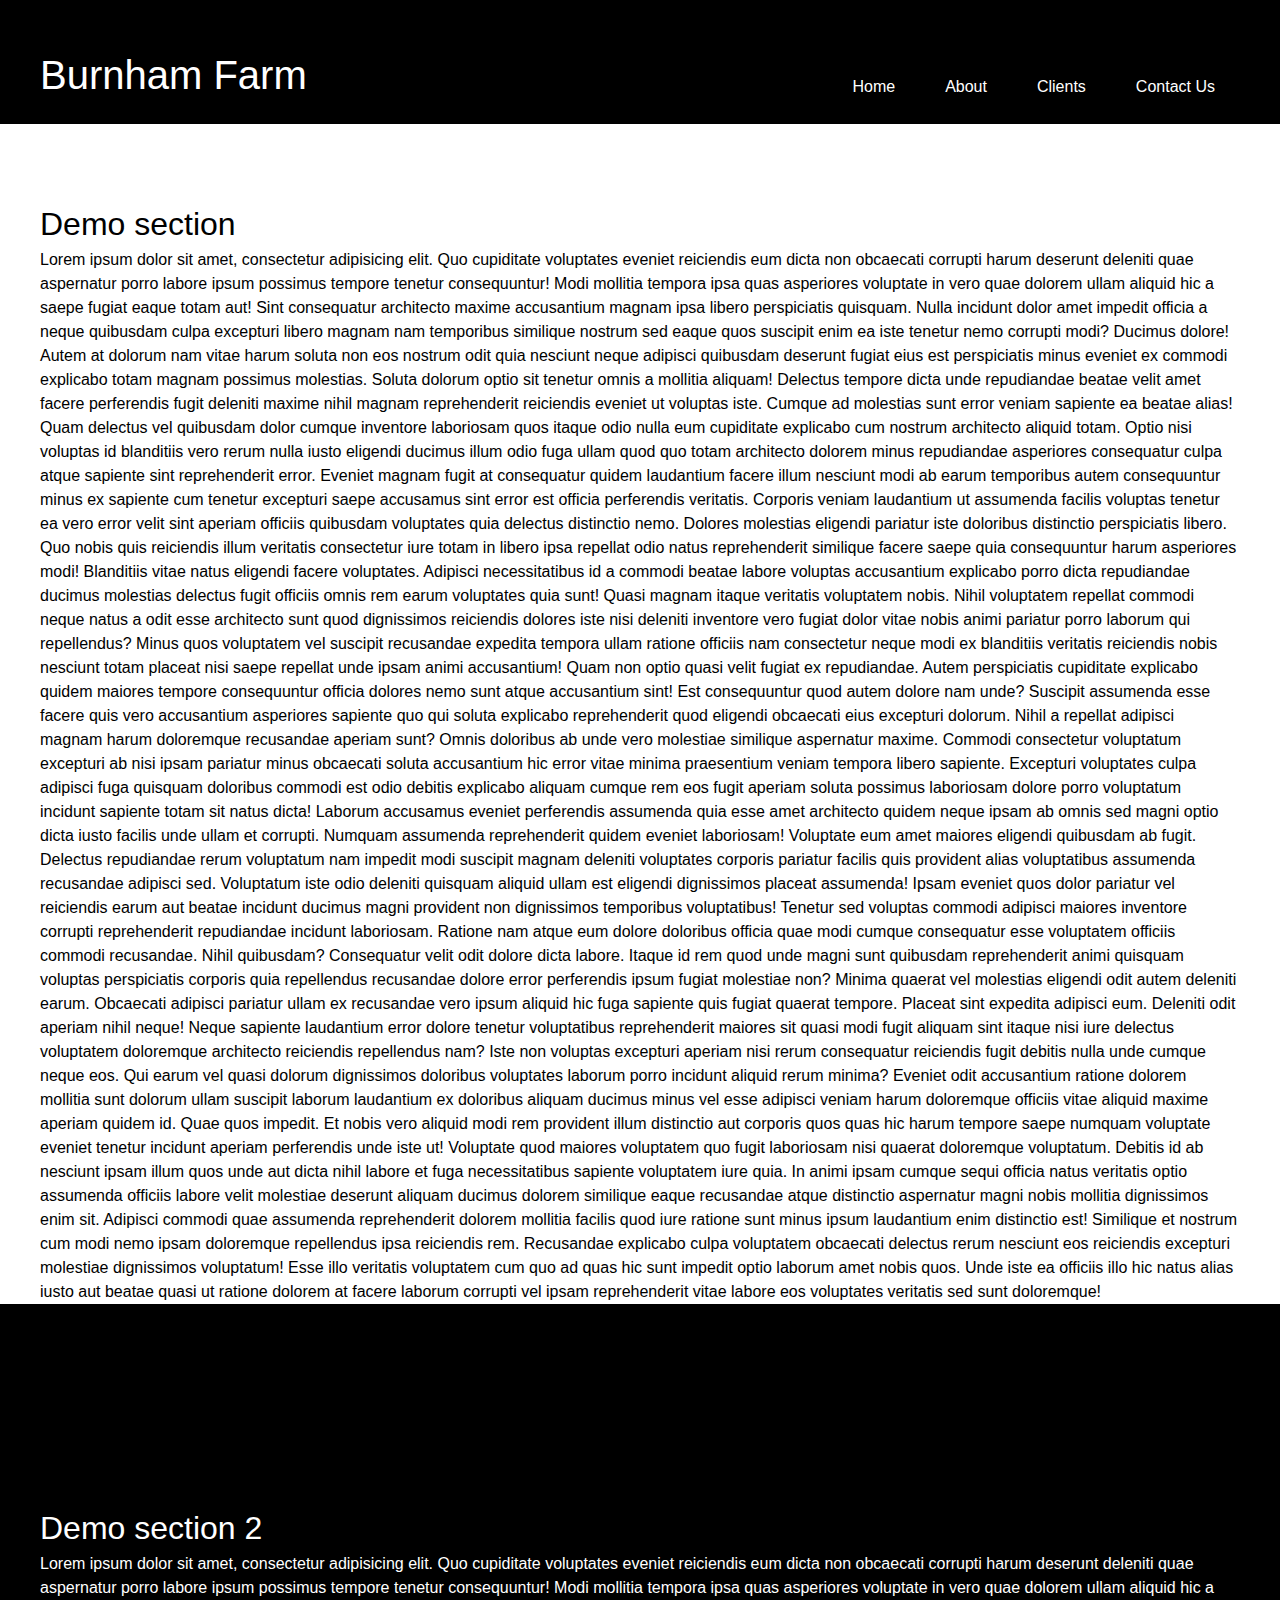
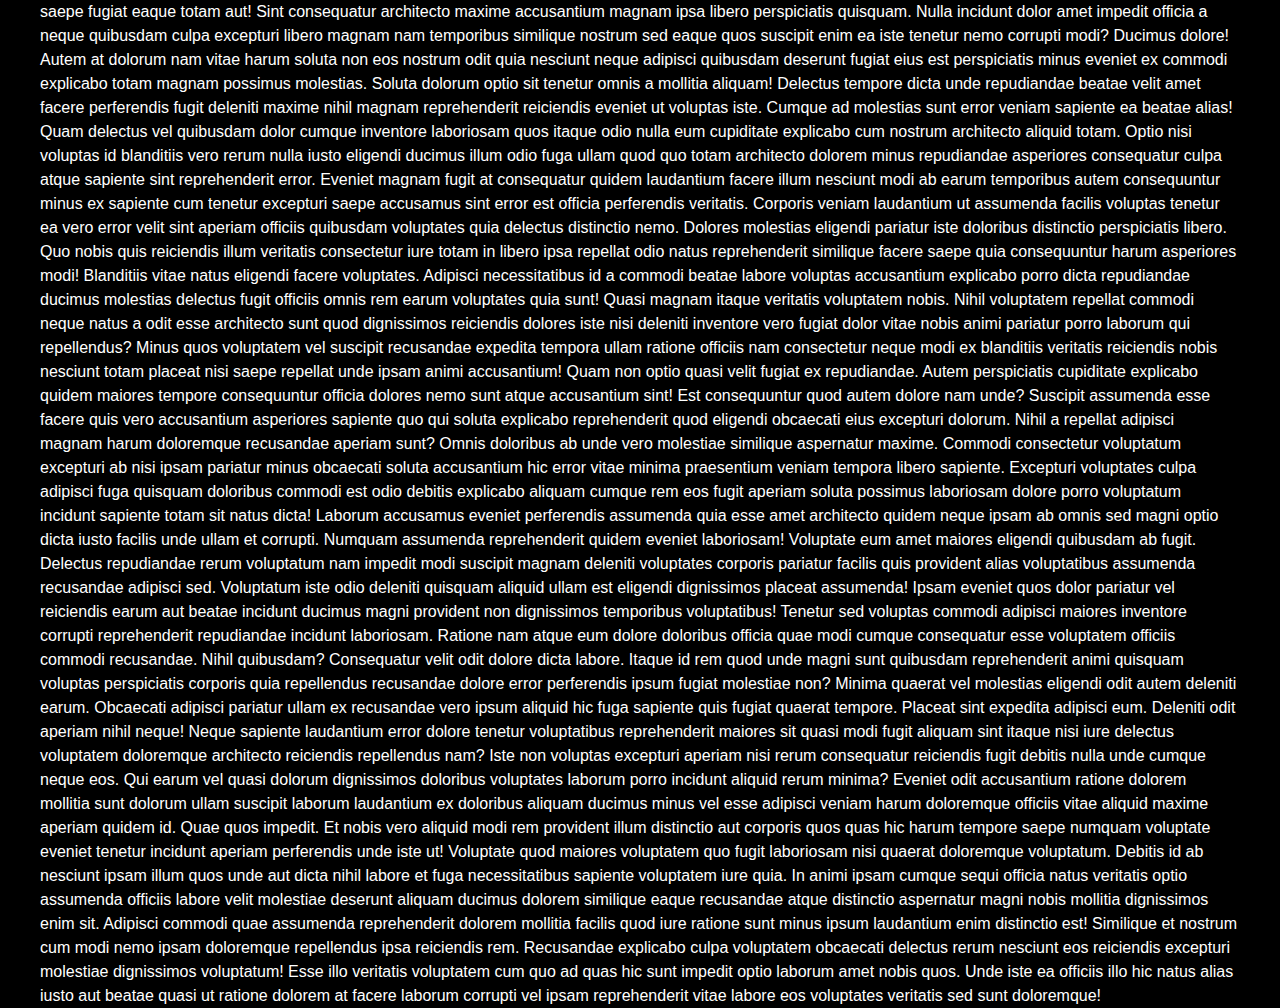
<file: index.html>
<!DOCTYPE html> 
<html> 

<head> 
	<title>Burnham Farm and Gardens</title> 

	<meta name="viewport" content="width=device-width, initial-scale=1"> 

	<!-- Google fonts -->
	<link href="https://fonts.googleapis.com/css?family=Special+Elite&display=swap" rel="stylesheet"> 
	<link rel="stylesheet" href="style.css">
  <script src="https://ajax.googleapis.com/ajax/libs/jquery/3.7.1/jquery.min.js"></script>
	<script>
		$(document).ready(function(){
      $(window).scroll(function(){
        var scrollTop = $(window).scrollTop();
        if (scrollTop > 49) {
            $('body').addClass('header-fixed');
        } else {
            $('body').removeClass('header-fixed');
        }
        // change the style of the navbar when the user scrolls into the next zone.
        // get the distance of the 2nd section from the top of the page - height of header.
        var topOffset = $('#demosection2').offset().top;
        var headerHeight = $('#topnav').height();
        var transitionPoint = topOffset - headerHeight;
        if (scrollTop > transitionPoint) {
            $('#topnav').addClass('alt-header');
        } else {
            $('#topnav').removeClass('alt-header');
        }
      });
});
	</script>
</head> 

<body> 
	

	<header id="topnav">
  <div class="inner">
    <div class="logo">Burnham Farm</div>
    <nav role='navigation'>
      <ul>
        <li><a href="index.html">Home</a></li>
        <li><a href="menu_four.html">About</a></li>
        <li><a href="clients.html">Clients</a></li>
        <li><a href="contact.html">Contact Us</a></li>
      </ul>
    </nav>  
  </div>
</header>
<section>
  <div class="inner">
    <h1>Demo section</h1>
    <p><span> Lorem ipsum dolor sit amet, consectetur adipisicing elit. Quo cupiditate voluptates eveniet reiciendis eum dicta non obcaecati corrupti harum deserunt deleniti quae aspernatur porro labore ipsum possimus tempore tenetur consequuntur!</span>
    <span>Modi mollitia tempora ipsa quas asperiores voluptate in vero quae dolorem ullam aliquid hic a saepe fugiat eaque totam aut! Sint consequatur architecto maxime accusantium magnam ipsa libero perspiciatis quisquam.</span>
    <span>Nulla incidunt dolor amet impedit officia a neque quibusdam culpa excepturi libero magnam nam temporibus similique nostrum sed eaque quos suscipit enim ea iste tenetur nemo corrupti modi? Ducimus dolore!</span>
    <span>Autem at dolorum nam vitae harum soluta non eos nostrum odit quia nesciunt neque adipisci quibusdam deserunt fugiat eius est perspiciatis minus eveniet ex commodi explicabo totam magnam possimus molestias.</span>
    <span>Soluta dolorum optio sit tenetur omnis a mollitia aliquam! Delectus tempore dicta unde repudiandae beatae velit amet facere perferendis fugit deleniti maxime nihil magnam reprehenderit reiciendis eveniet ut voluptas iste.</span>
    <span>Cumque ad molestias sunt error veniam sapiente ea beatae alias! Quam delectus vel quibusdam dolor cumque inventore laboriosam quos itaque odio nulla eum cupiditate explicabo cum nostrum architecto aliquid totam.</span>
    <span>Optio nisi voluptas id blanditiis vero rerum nulla iusto eligendi ducimus illum odio fuga ullam quod quo totam architecto dolorem minus repudiandae asperiores consequatur culpa atque sapiente sint reprehenderit error.</span>
    <span>Eveniet magnam fugit at consequatur quidem laudantium facere illum nesciunt modi ab earum temporibus autem consequuntur minus ex sapiente cum tenetur excepturi saepe accusamus sint error est officia perferendis veritatis.</span>
    <span>Corporis veniam laudantium ut assumenda facilis voluptas tenetur ea vero error velit sint aperiam officiis quibusdam voluptates quia delectus distinctio nemo. Dolores molestias eligendi pariatur iste doloribus distinctio perspiciatis libero.</span>
    <span>Quo nobis quis reiciendis illum veritatis consectetur iure totam in libero ipsa repellat odio natus reprehenderit similique facere saepe quia consequuntur harum asperiores modi! Blanditiis vitae natus eligendi facere voluptates.</span>
    <span>Adipisci necessitatibus id a commodi beatae labore voluptas accusantium explicabo porro dicta repudiandae ducimus molestias delectus fugit officiis omnis rem earum voluptates quia sunt! Quasi magnam itaque veritatis voluptatem nobis.</span>
    <span>Nihil voluptatem repellat commodi neque natus a odit esse architecto sunt quod dignissimos reiciendis dolores iste nisi deleniti inventore vero fugiat dolor vitae nobis animi pariatur porro laborum qui repellendus?</span>
    <span>Minus quos voluptatem vel suscipit recusandae expedita tempora ullam ratione officiis nam consectetur neque modi ex blanditiis veritatis reiciendis nobis nesciunt totam placeat nisi saepe repellat unde ipsam animi accusantium!</span>
    <span>Quam non optio quasi velit fugiat ex repudiandae. Autem perspiciatis cupiditate explicabo quidem maiores tempore consequuntur officia dolores nemo sunt atque accusantium sint! Est consequuntur quod autem dolore nam unde?</span>
    <span>Suscipit assumenda esse facere quis vero accusantium asperiores sapiente quo qui soluta explicabo reprehenderit quod eligendi obcaecati eius excepturi dolorum. Nihil a repellat adipisci magnam harum doloremque recusandae aperiam sunt?</span>
    <span>Omnis doloribus ab unde vero molestiae similique aspernatur maxime. Commodi consectetur voluptatum excepturi ab nisi ipsam pariatur minus obcaecati soluta accusantium hic error vitae minima praesentium veniam tempora libero sapiente.</span>
    <span>Excepturi voluptates culpa adipisci fuga quisquam doloribus commodi est odio debitis explicabo aliquam cumque rem eos fugit aperiam soluta possimus laboriosam dolore porro voluptatum incidunt sapiente totam sit natus dicta!</span>
    <span>Laborum accusamus eveniet perferendis assumenda quia esse amet architecto quidem neque ipsam ab omnis sed magni optio dicta iusto facilis unde ullam et corrupti. Numquam assumenda reprehenderit quidem eveniet laboriosam!</span>
    <span>Voluptate eum amet maiores eligendi quibusdam ab fugit. Delectus repudiandae rerum voluptatum nam impedit modi suscipit magnam deleniti voluptates corporis pariatur facilis quis provident alias voluptatibus assumenda recusandae adipisci sed.</span>
    <span>Voluptatum iste odio deleniti quisquam aliquid ullam est eligendi dignissimos placeat assumenda! Ipsam eveniet quos dolor pariatur vel reiciendis earum aut beatae incidunt ducimus magni provident non dignissimos temporibus voluptatibus!</span>
    <span>Tenetur sed voluptas commodi adipisci maiores inventore corrupti reprehenderit repudiandae incidunt laboriosam. Ratione nam atque eum dolore doloribus officia quae modi cumque consequatur esse voluptatem officiis commodi recusandae. Nihil quibusdam?</span>
    <span>Consequatur velit odit dolore dicta labore. Itaque id rem quod unde magni sunt quibusdam reprehenderit animi quisquam voluptas perspiciatis corporis quia repellendus recusandae dolore error perferendis ipsum fugiat molestiae non?</span>
    <span>Minima quaerat vel molestias eligendi odit autem deleniti earum. Obcaecati adipisci pariatur ullam ex recusandae vero ipsum aliquid hic fuga sapiente quis fugiat quaerat tempore. Placeat sint expedita adipisci eum.</span>
    <span>Deleniti odit aperiam nihil neque! Neque sapiente laudantium error dolore tenetur voluptatibus reprehenderit maiores sit quasi modi fugit aliquam sint itaque nisi iure delectus voluptatem doloremque architecto reiciendis repellendus nam?</span>
    <span>Iste non voluptas excepturi aperiam nisi rerum consequatur reiciendis fugit debitis nulla unde cumque neque eos. Qui earum vel quasi dolorum dignissimos doloribus voluptates laborum porro incidunt aliquid rerum minima?</span>
    <span>Eveniet odit accusantium ratione dolorem mollitia sunt dolorum ullam suscipit laborum laudantium ex doloribus aliquam ducimus minus vel esse adipisci veniam harum doloremque officiis vitae aliquid maxime aperiam quidem id.</span>
    <span>Quae quos impedit. Et nobis vero aliquid modi rem provident illum distinctio aut corporis quos quas hic harum tempore saepe numquam voluptate eveniet tenetur incidunt aperiam perferendis unde iste ut!</span>
    <span>Voluptate quod maiores voluptatem quo fugit laboriosam nisi quaerat doloremque voluptatum. Debitis id ab nesciunt ipsam illum quos unde aut dicta nihil labore et fuga necessitatibus sapiente voluptatem iure quia.</span>
    <span>In animi ipsam cumque sequi officia natus veritatis optio assumenda officiis labore velit molestiae deserunt aliquam ducimus dolorem similique eaque recusandae atque distinctio aspernatur magni nobis mollitia dignissimos enim sit.</span>
    <span>Adipisci commodi quae assumenda reprehenderit dolorem mollitia facilis quod iure ratione sunt minus ipsum laudantium enim distinctio est! Similique et nostrum cum modi nemo ipsam doloremque repellendus ipsa reiciendis rem.</span>
    <span>Recusandae explicabo culpa voluptatem obcaecati delectus rerum nesciunt eos reiciendis excepturi molestiae dignissimos voluptatum! Esse illo veritatis voluptatem cum quo ad quas hic sunt impedit optio laborum amet nobis quos.</span>
    <span>Unde iste ea officiis illo hic natus alias iusto aut beatae quasi ut ratione dolorem at facere laborum corrupti vel ipsam reprehenderit vitae labore eos voluptates veritatis sed sunt doloremque!</span></p>
  </div>
</section>
<section class="alternate" id="demosection2">
  <div class="inner">
    <h1>Demo section 2</h1>
    <p><span> Lorem ipsum dolor sit amet, consectetur adipisicing elit. Quo cupiditate voluptates eveniet reiciendis eum dicta non obcaecati corrupti harum deserunt deleniti quae aspernatur porro labore ipsum possimus tempore tenetur consequuntur!</span>
    <span>Modi mollitia tempora ipsa quas asperiores voluptate in vero quae dolorem ullam aliquid hic a saepe fugiat eaque totam aut! Sint consequatur architecto maxime accusantium magnam ipsa libero perspiciatis quisquam.</span>
    <span>Nulla incidunt dolor amet impedit officia a neque quibusdam culpa excepturi libero magnam nam temporibus similique nostrum sed eaque quos suscipit enim ea iste tenetur nemo corrupti modi? Ducimus dolore!</span>
    <span>Autem at dolorum nam vitae harum soluta non eos nostrum odit quia nesciunt neque adipisci quibusdam deserunt fugiat eius est perspiciatis minus eveniet ex commodi explicabo totam magnam possimus molestias.</span>
    <span>Soluta dolorum optio sit tenetur omnis a mollitia aliquam! Delectus tempore dicta unde repudiandae beatae velit amet facere perferendis fugit deleniti maxime nihil magnam reprehenderit reiciendis eveniet ut voluptas iste.</span>
    <span>Cumque ad molestias sunt error veniam sapiente ea beatae alias! Quam delectus vel quibusdam dolor cumque inventore laboriosam quos itaque odio nulla eum cupiditate explicabo cum nostrum architecto aliquid totam.</span>
    <span>Optio nisi voluptas id blanditiis vero rerum nulla iusto eligendi ducimus illum odio fuga ullam quod quo totam architecto dolorem minus repudiandae asperiores consequatur culpa atque sapiente sint reprehenderit error.</span>
    <span>Eveniet magnam fugit at consequatur quidem laudantium facere illum nesciunt modi ab earum temporibus autem consequuntur minus ex sapiente cum tenetur excepturi saepe accusamus sint error est officia perferendis veritatis.</span>
    <span>Corporis veniam laudantium ut assumenda facilis voluptas tenetur ea vero error velit sint aperiam officiis quibusdam voluptates quia delectus distinctio nemo. Dolores molestias eligendi pariatur iste doloribus distinctio perspiciatis libero.</span>
    <span>Quo nobis quis reiciendis illum veritatis consectetur iure totam in libero ipsa repellat odio natus reprehenderit similique facere saepe quia consequuntur harum asperiores modi! Blanditiis vitae natus eligendi facere voluptates.</span>
    <span>Adipisci necessitatibus id a commodi beatae labore voluptas accusantium explicabo porro dicta repudiandae ducimus molestias delectus fugit officiis omnis rem earum voluptates quia sunt! Quasi magnam itaque veritatis voluptatem nobis.</span>
    <span>Nihil voluptatem repellat commodi neque natus a odit esse architecto sunt quod dignissimos reiciendis dolores iste nisi deleniti inventore vero fugiat dolor vitae nobis animi pariatur porro laborum qui repellendus?</span>
    <span>Minus quos voluptatem vel suscipit recusandae expedita tempora ullam ratione officiis nam consectetur neque modi ex blanditiis veritatis reiciendis nobis nesciunt totam placeat nisi saepe repellat unde ipsam animi accusantium!</span>
    <span>Quam non optio quasi velit fugiat ex repudiandae. Autem perspiciatis cupiditate explicabo quidem maiores tempore consequuntur officia dolores nemo sunt atque accusantium sint! Est consequuntur quod autem dolore nam unde?</span>
    <span>Suscipit assumenda esse facere quis vero accusantium asperiores sapiente quo qui soluta explicabo reprehenderit quod eligendi obcaecati eius excepturi dolorum. Nihil a repellat adipisci magnam harum doloremque recusandae aperiam sunt?</span>
    <span>Omnis doloribus ab unde vero molestiae similique aspernatur maxime. Commodi consectetur voluptatum excepturi ab nisi ipsam pariatur minus obcaecati soluta accusantium hic error vitae minima praesentium veniam tempora libero sapiente.</span>
    <span>Excepturi voluptates culpa adipisci fuga quisquam doloribus commodi est odio debitis explicabo aliquam cumque rem eos fugit aperiam soluta possimus laboriosam dolore porro voluptatum incidunt sapiente totam sit natus dicta!</span>
    <span>Laborum accusamus eveniet perferendis assumenda quia esse amet architecto quidem neque ipsam ab omnis sed magni optio dicta iusto facilis unde ullam et corrupti. Numquam assumenda reprehenderit quidem eveniet laboriosam!</span>
    <span>Voluptate eum amet maiores eligendi quibusdam ab fugit. Delectus repudiandae rerum voluptatum nam impedit modi suscipit magnam deleniti voluptates corporis pariatur facilis quis provident alias voluptatibus assumenda recusandae adipisci sed.</span>
    <span>Voluptatum iste odio deleniti quisquam aliquid ullam est eligendi dignissimos placeat assumenda! Ipsam eveniet quos dolor pariatur vel reiciendis earum aut beatae incidunt ducimus magni provident non dignissimos temporibus voluptatibus!</span>
    <span>Tenetur sed voluptas commodi adipisci maiores inventore corrupti reprehenderit repudiandae incidunt laboriosam. Ratione nam atque eum dolore doloribus officia quae modi cumque consequatur esse voluptatem officiis commodi recusandae. Nihil quibusdam?</span>
    <span>Consequatur velit odit dolore dicta labore. Itaque id rem quod unde magni sunt quibusdam reprehenderit animi quisquam voluptas perspiciatis corporis quia repellendus recusandae dolore error perferendis ipsum fugiat molestiae non?</span>
    <span>Minima quaerat vel molestias eligendi odit autem deleniti earum. Obcaecati adipisci pariatur ullam ex recusandae vero ipsum aliquid hic fuga sapiente quis fugiat quaerat tempore. Placeat sint expedita adipisci eum.</span>
    <span>Deleniti odit aperiam nihil neque! Neque sapiente laudantium error dolore tenetur voluptatibus reprehenderit maiores sit quasi modi fugit aliquam sint itaque nisi iure delectus voluptatem doloremque architecto reiciendis repellendus nam?</span>
    <span>Iste non voluptas excepturi aperiam nisi rerum consequatur reiciendis fugit debitis nulla unde cumque neque eos. Qui earum vel quasi dolorum dignissimos doloribus voluptates laborum porro incidunt aliquid rerum minima?</span>
    <span>Eveniet odit accusantium ratione dolorem mollitia sunt dolorum ullam suscipit laborum laudantium ex doloribus aliquam ducimus minus vel esse adipisci veniam harum doloremque officiis vitae aliquid maxime aperiam quidem id.</span>
    <span>Quae quos impedit. Et nobis vero aliquid modi rem provident illum distinctio aut corporis quos quas hic harum tempore saepe numquam voluptate eveniet tenetur incidunt aperiam perferendis unde iste ut!</span>
    <span>Voluptate quod maiores voluptatem quo fugit laboriosam nisi quaerat doloremque voluptatum. Debitis id ab nesciunt ipsam illum quos unde aut dicta nihil labore et fuga necessitatibus sapiente voluptatem iure quia.</span>
    <span>In animi ipsam cumque sequi officia natus veritatis optio assumenda officiis labore velit molestiae deserunt aliquam ducimus dolorem similique eaque recusandae atque distinctio aspernatur magni nobis mollitia dignissimos enim sit.</span>
    <span>Adipisci commodi quae assumenda reprehenderit dolorem mollitia facilis quod iure ratione sunt minus ipsum laudantium enim distinctio est! Similique et nostrum cum modi nemo ipsam doloremque repellendus ipsa reiciendis rem.</span>
    <span>Recusandae explicabo culpa voluptatem obcaecati delectus rerum nesciunt eos reiciendis excepturi molestiae dignissimos voluptatum! Esse illo veritatis voluptatem cum quo ad quas hic sunt impedit optio laborum amet nobis quos.</span>
    <span>Unde iste ea officiis illo hic natus alias iusto aut beatae quasi ut ratione dolorem at facere laborum corrupti vel ipsam reprehenderit vitae labore eos voluptates veritatis sed sunt doloremque!</span></p>
  </div>
</section>
</body> 

</html>
</file>
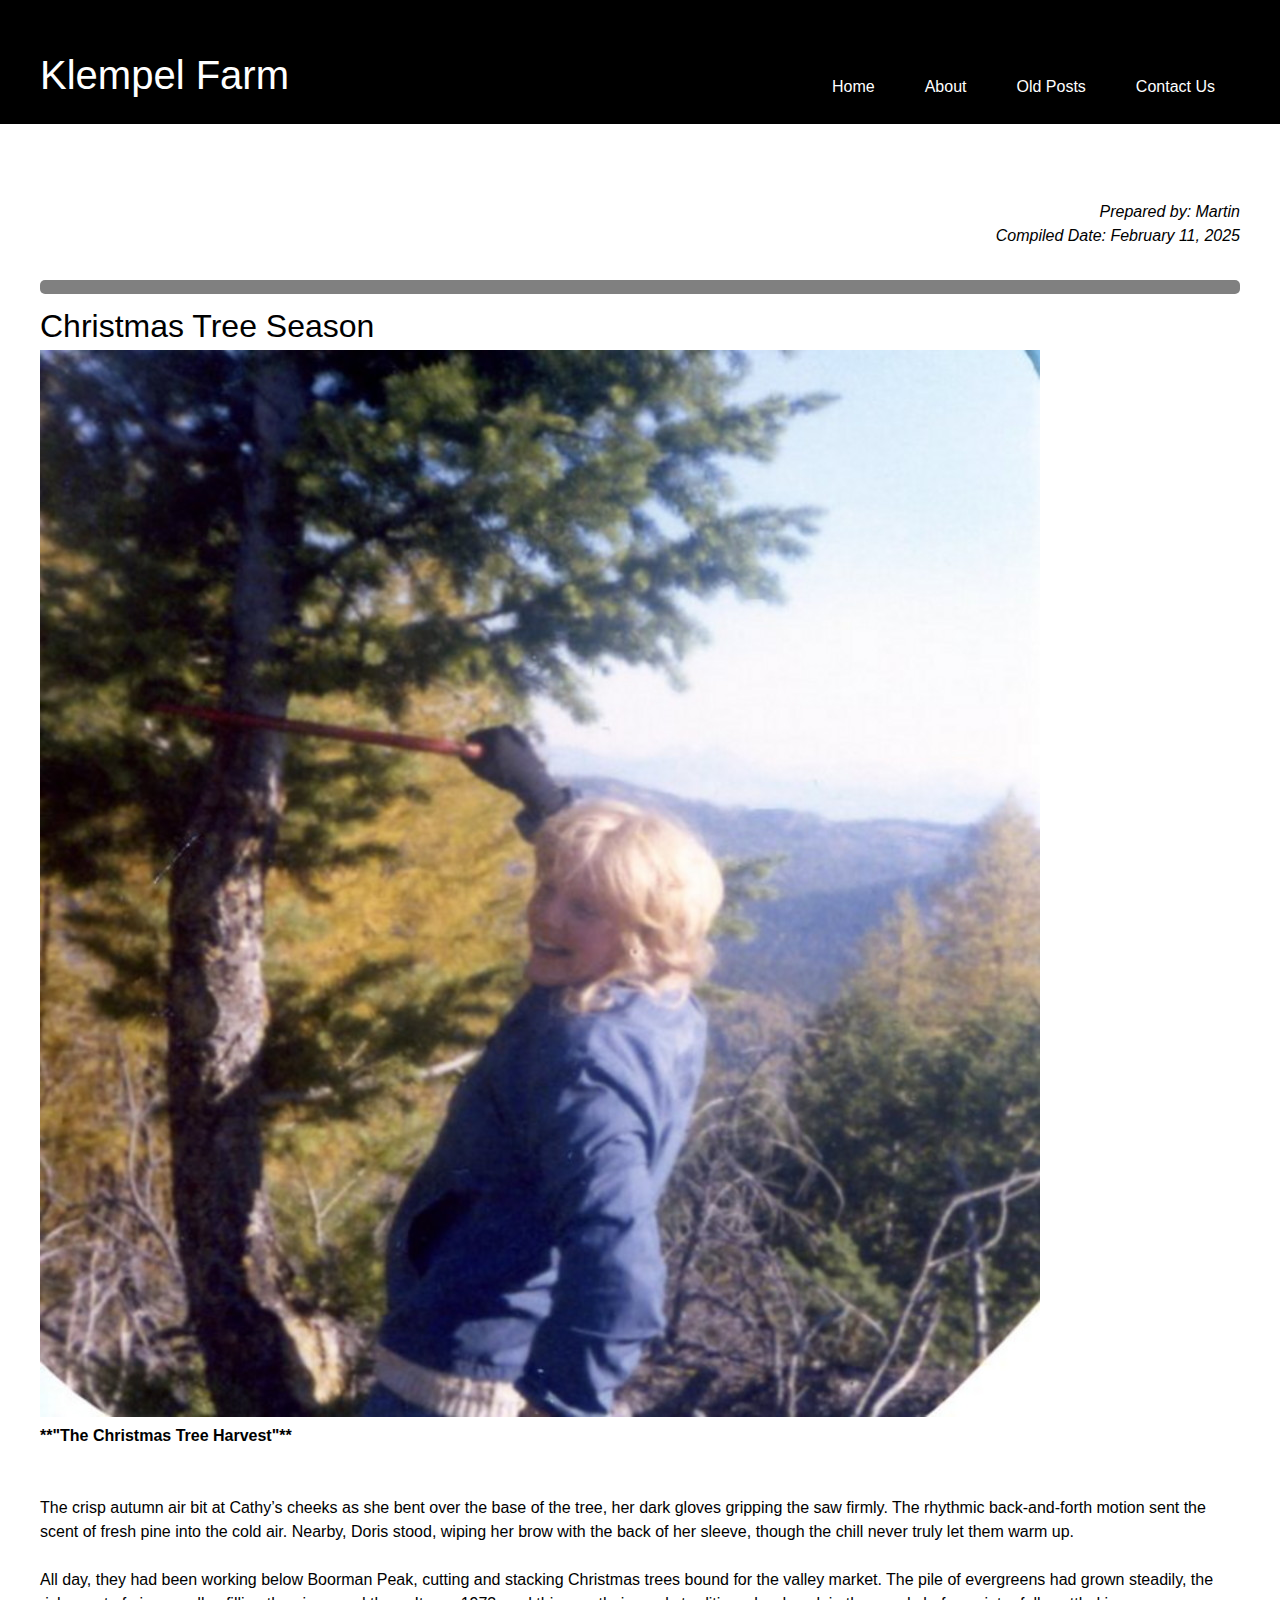
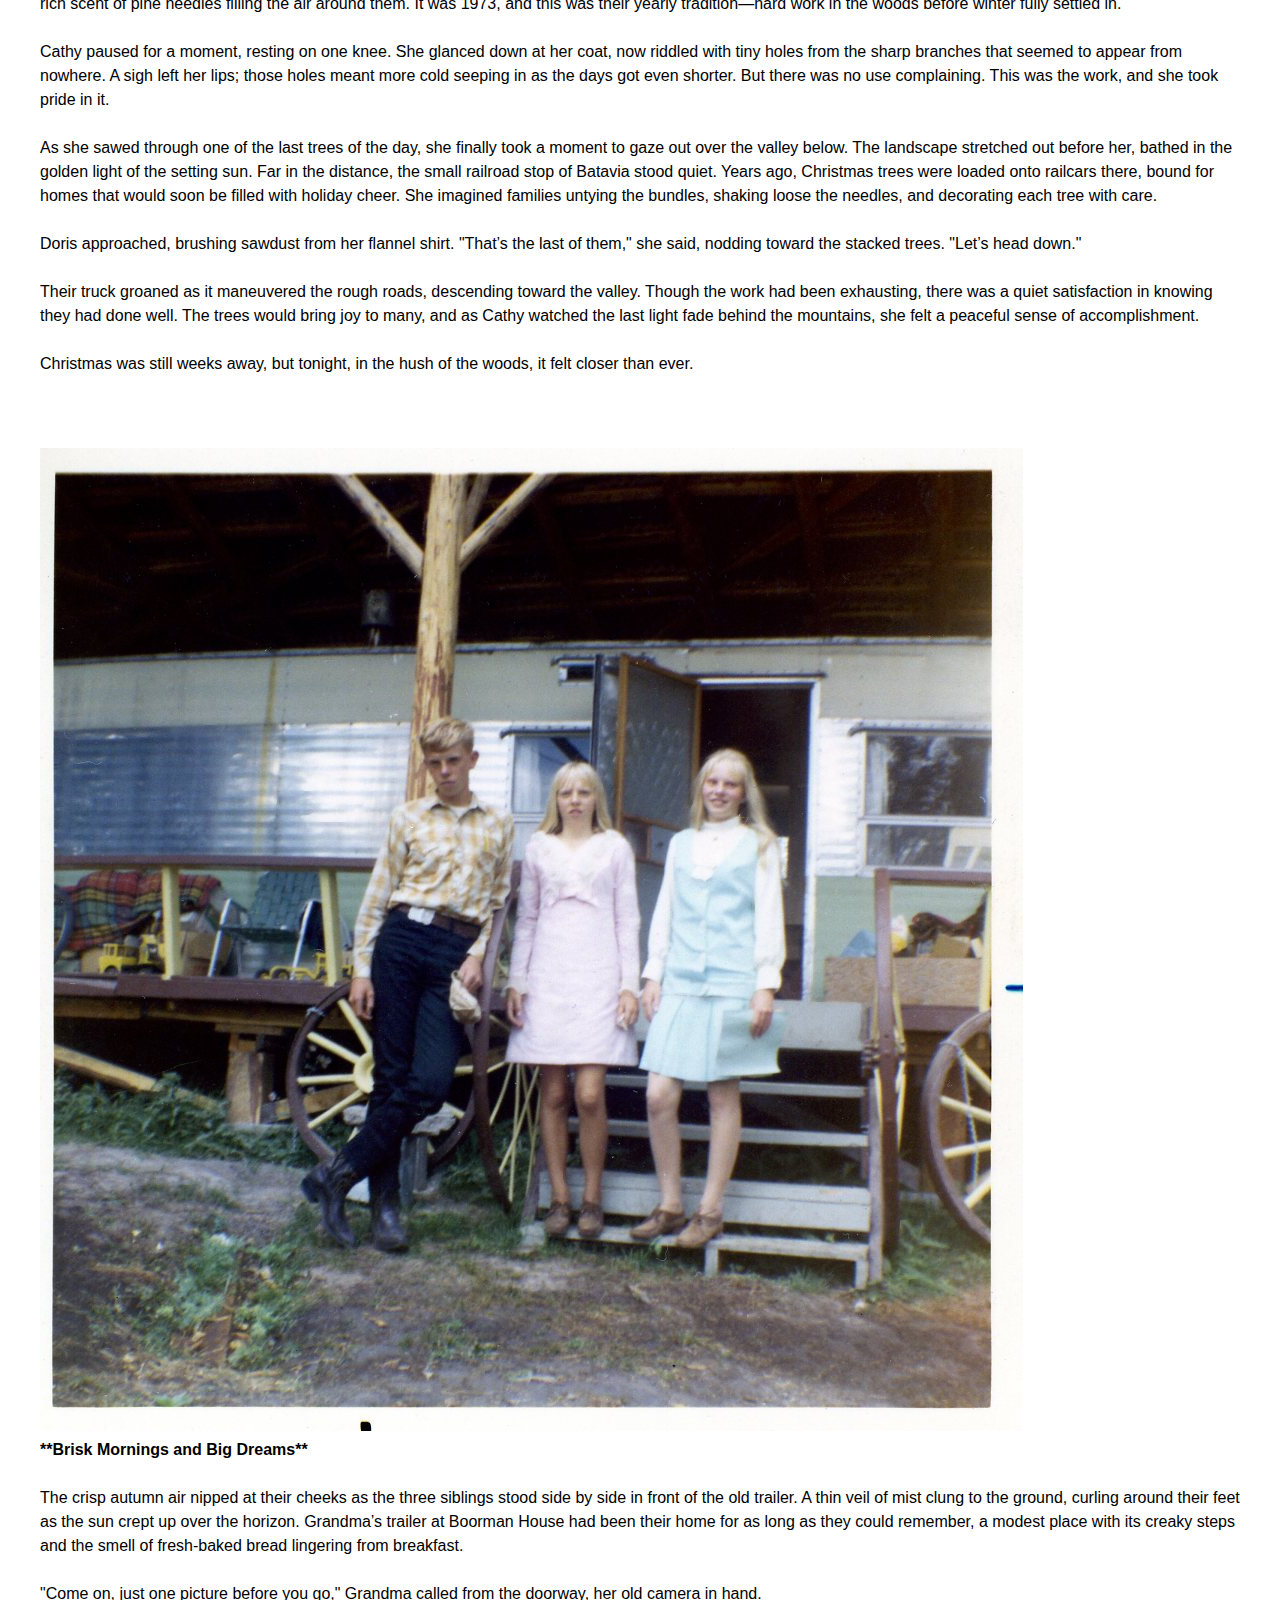
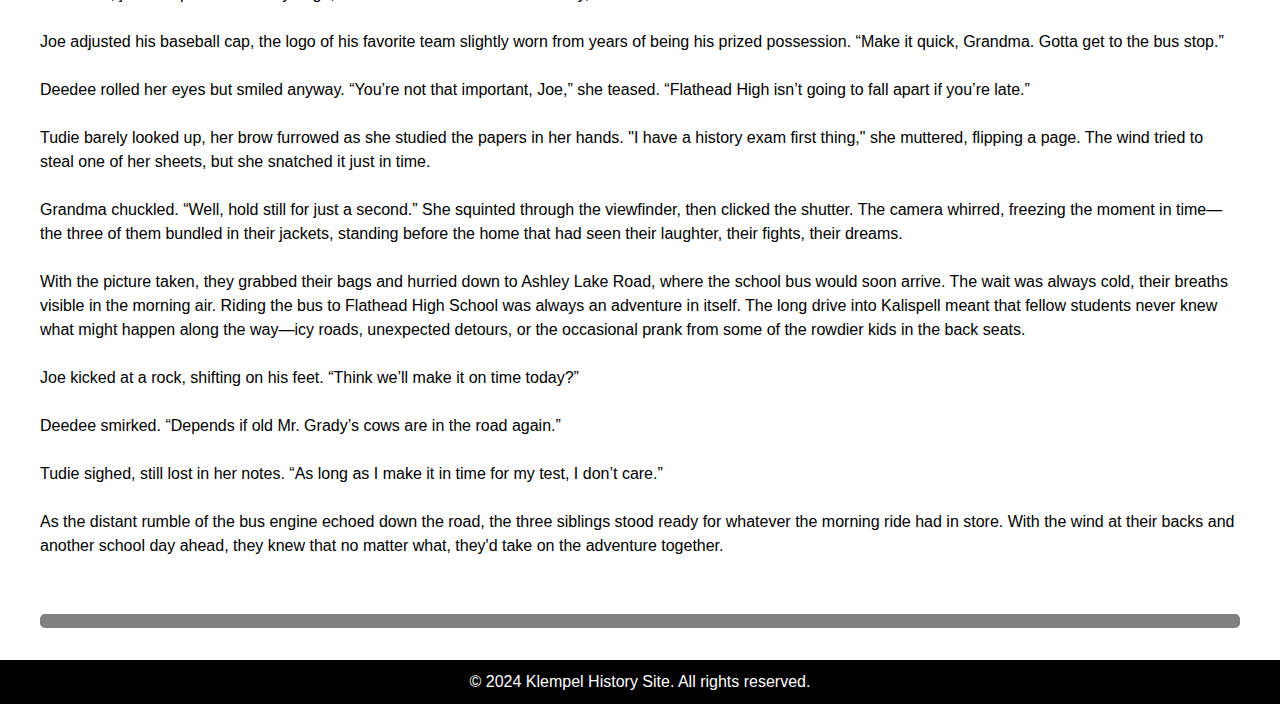
<file: cathy.html>
<!DOCTYPE html> 
<html> 

<head> 
	<title>Klempel Farm Life</title> 

	<meta name="viewport" content="width=device-width, initial-scale=1"> 

	<!-- Google fonts -->
	<link href="https://fonts.googleapis.com/css?family=Special+Elite&display=swap" rel="stylesheet"> 
	<link rel="stylesheet" href="style.css">
  <script src="https://ajax.googleapis.com/ajax/libs/jquery/3.7.1/jquery.min.js"></script>
	<script>
		$(document).ready(function(){
      $(window).scroll(function(){
        var scrollTop = $(window).scrollTop();
        if (scrollTop > 49) {
            $('body').addClass('header-fixed');
        } else {
            $('body').removeClass('header-fixed');
        }
        // change the style of the navbar when the user scrolls into the next zone.
        // get the distance of the 2nd section from the top of the page - height of header.
        var topOffset = $('#demosection2').offset().top;
        var headerHeight = $('#topnav').height();
        var transitionPoint = topOffset - headerHeight;
        if (scrollTop > transitionPoint) {
            $('#topnav').addClass('alt-header');
        } else {
            $('#topnav').removeClass('alt-header');
        }
      });
});
	</script>
</head> 

<body> 
	

	<header id="topnav">
  <div class="inner">
    <div class="logo">Klempel Farm</div>
    <nav role='navigation'>
      <ul>
        <li><a href="index.html">Home</a></li>
        <li><a href="menu_four.html">About</a></li>
        <li><a href="oldposts.html">Old Posts</a></li>
        <li><a href="contact.html">Contact Us</a></li>
      </ul>
    </nav>  
  </div>
</header>
<section>
  <div class="inner">

    <div class="page-details">
      <p>
        Prepared by: Martin
      </p>
      <p>
        Compiled Date: February 11, 2025
      </p>
      <br>
    </div>

    <hr class="hr-line">

    <h1>Christmas Tree Season</h1>
	  <div>
	  <img src="images/cathy_tree.jpg" alt="Christmas tree Season" style="max-width:100%;height:auto;" />
	  </div>
    <p>
        <b>
      **"The Christmas Tree Harvest"**
        </b>
    </p>

    <br>
    <br>
    <p>
      The crisp autumn air bit at Cathy’s cheeks as she bent over the base of the tree, her dark gloves gripping the saw firmly. 
      The rhythmic back-and-forth motion sent the scent of fresh pine into the cold air. 
      Nearby, Doris stood, wiping her brow with the back of her sleeve, though the chill never truly let them warm up.
    </p>
    <br>
    <p>
      All day, they had been working below Boorman Peak, cutting and stacking Christmas trees bound for the valley market. 
      The pile of evergreens had grown steadily, the rich scent of pine needles filling the air around them. It was 1973, and this was 
      their yearly tradition—hard work in the woods before winter fully settled in.
    </p>
    <br>
    <p>
      Cathy paused for a moment, resting on one knee. 
      She glanced down at her coat, now riddled with tiny holes from the sharp branches that seemed to appear from nowhere. 
      A sigh left her lips; those holes meant more cold seeping in as the days got even shorter. But there was no use complaining. 
      This was the work, and she took pride in it.
    </p>
    <br>
    <p>    
      As she sawed through one of the last trees of the day, she finally took a moment to gaze out over the valley below. 
      The landscape stretched out before her, bathed in the golden light of the setting sun. 
      Far in the distance, the small railroad stop of Batavia stood quiet. 
      Years ago, Christmas trees were loaded onto railcars there, bound for homes that would soon be filled with holiday cheer. 
      She imagined families untying the bundles, shaking loose the needles, and decorating each tree with care.
    </p>
    <br>
    <p> 
      Doris approached, brushing sawdust from her flannel shirt. "That’s the last of them," she said, nodding toward the stacked trees. 
      "Let’s head down."
    </p>
    <br>
    <p> 
      Their truck groaned as it maneuvered the rough roads, descending toward the valley. 
      Though the work had been exhausting, there was a quiet satisfaction in knowing they had done well. 
      The trees would bring joy to many, and as Cathy watched the last light fade behind the mountains, she felt a peaceful sense of accomplishment.
    </p>
    <br>
    <p>
      Christmas was still weeks away, but tonight, in the hush of the woods, it felt closer than ever.
    </p>
    <br>
    <br>
    <br>

    <img src="images/three_siblings.jpg" alt="boorman students" style="max-width:100%;height:auto;" />
    <p>
    <b>
    **Brisk Mornings and Big Dreams**
    </b>
    <br>
    <br>
    </p>
    
    <p>
    The crisp autumn air nipped at their cheeks as the three siblings stood side by side in front of the old trailer. 
    A thin veil of mist clung to the ground, curling around their feet as the sun crept up over the horizon. 
    Grandma’s trailer at Boorman House had been their home for as long as they could remember, a modest place with its creaky steps and 
    the smell of fresh-baked bread lingering from breakfast.
    </p>
    <br>
    <p>
    "Come on, just one picture before you go," Grandma called from the doorway, her old camera in hand.
    </p>
    <br>
    <p>
    Joe adjusted his baseball cap, the logo of his favorite team slightly worn from years of being his prized possession. 
    “Make it quick, Grandma. Gotta get to the bus stop.”
    </p>
    <br>
    <p>
    Deedee rolled her eyes but smiled anyway. “You’re not that important, Joe,” she teased. “Flathead High isn’t going to fall apart if you’re late.”
    </p>
    <br>
    <p>
    Tudie barely looked up, her brow furrowed as she studied the papers in her hands. "I have a history exam first thing," she muttered, flipping a page. 
    The wind tried to steal one of her sheets, but she snatched it just in time.
    </p>
    <br>
    <p>
    Grandma chuckled. “Well, hold still for just a second.” She squinted through the viewfinder, then clicked the shutter. 
    The camera whirred, freezing the moment in time—the three of them bundled in their jackets, standing before the home that had seen their laughter, 
    their fights, their dreams.
    </p>
    <br>
    <p>
    With the picture taken, they grabbed their bags and hurried down to Ashley Lake Road, where the school bus would soon arrive. 
    The wait was always cold, their breaths visible in the morning air. Riding the bus to Flathead High School was always an adventure in itself. 
    The long drive into Kalispell meant that fellow students never knew what might happen along the way—icy roads, unexpected detours, or 
    the occasional prank from some of the rowdier kids in the back seats.
    </p>
    <br>
    <p>
    Joe kicked at a rock, shifting on his feet. “Think we’ll make it on time today?”
    </p>
    <br>
    <p>
    Deedee smirked. “Depends if old Mr. Grady’s cows are in the road again.”
    </p>
    <br>
    <p>
    Tudie sighed, still lost in her notes. “As long as I make it in time for my test, I don’t care.”
    </p>
    <br>
    <p>
    As the distant rumble of the bus engine echoed down the road, the three siblings stood ready for whatever the morning ride had in store. 
    With the wind at their backs and another school day ahead, they knew that no matter what, they'd take on the adventure together.
    </p> 
    <br> 
    <br>
    
  <hr class="hr-line">
  <br>
  </div>
</section>

<footer class="sp-footer">
  <p>&copy; 2024 Klempel History Site. All rights reserved.</p>
</footer>

</body> 

</html>
</file>
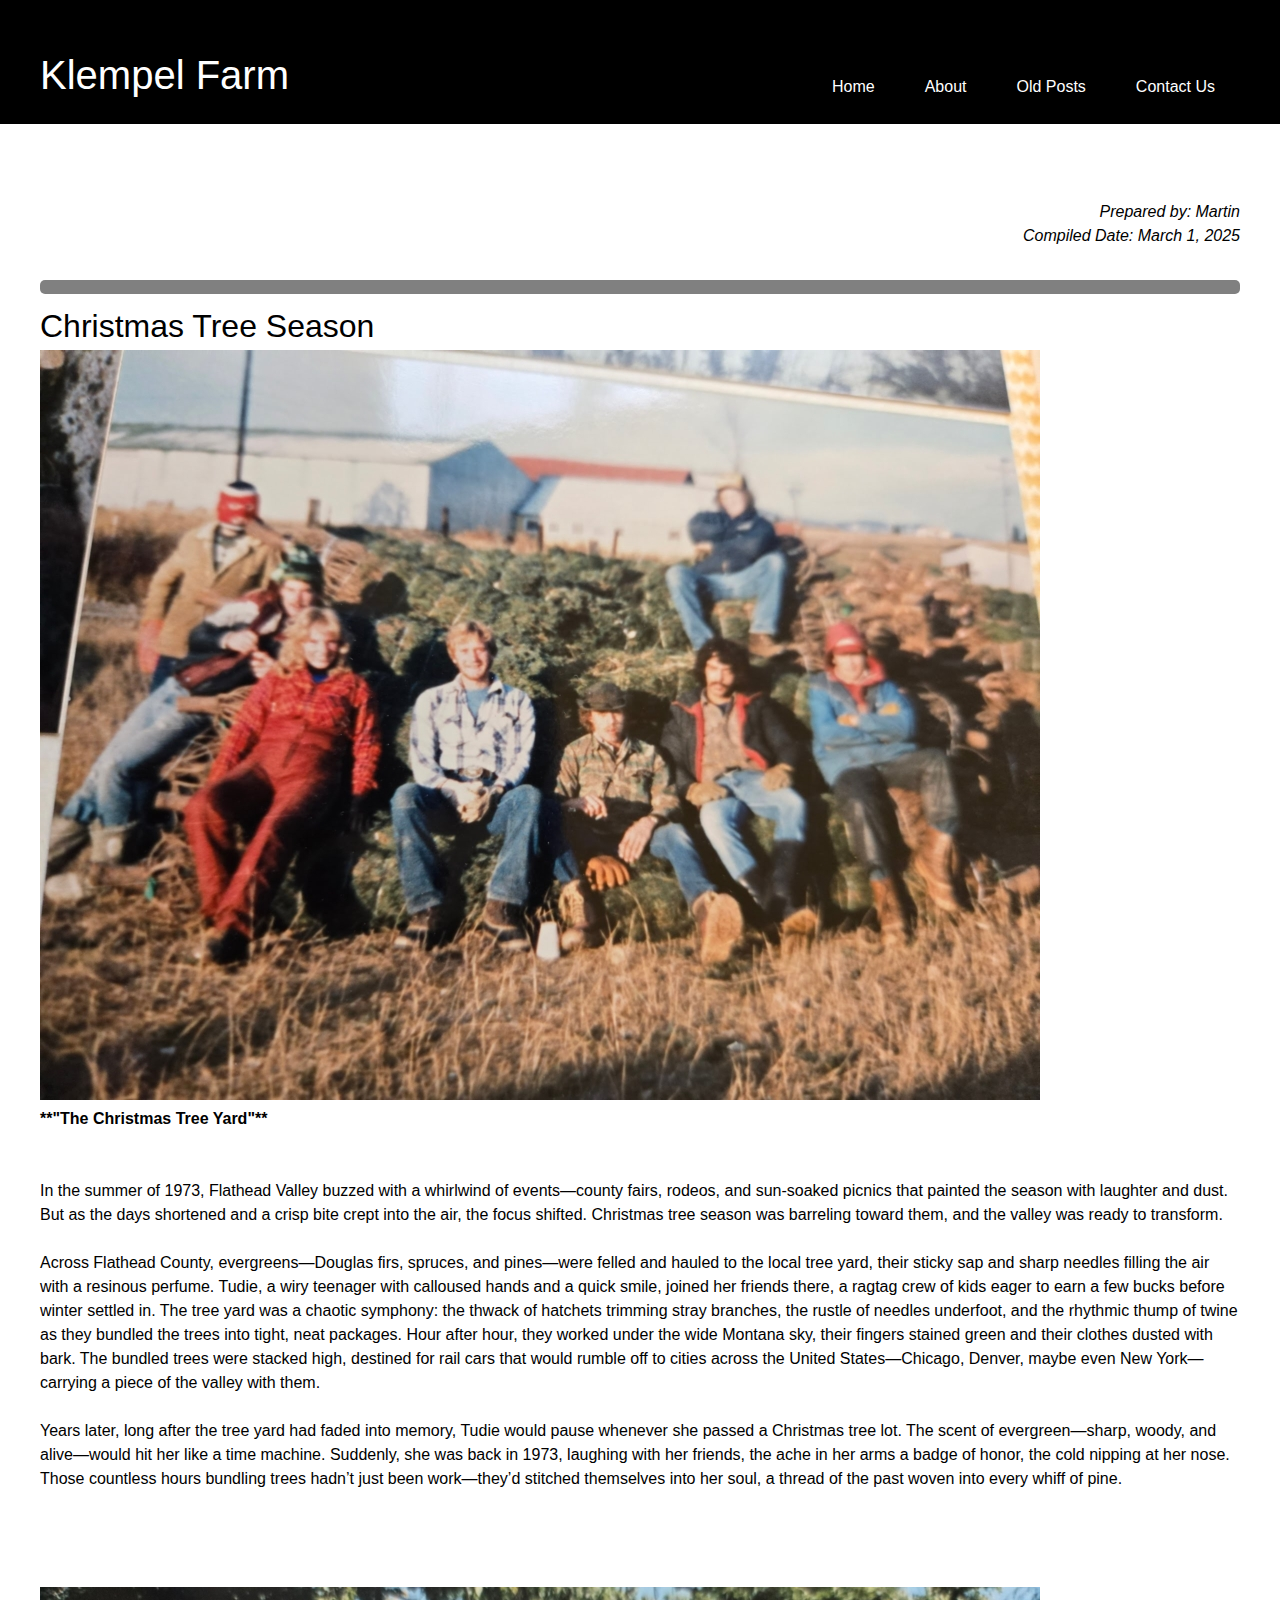
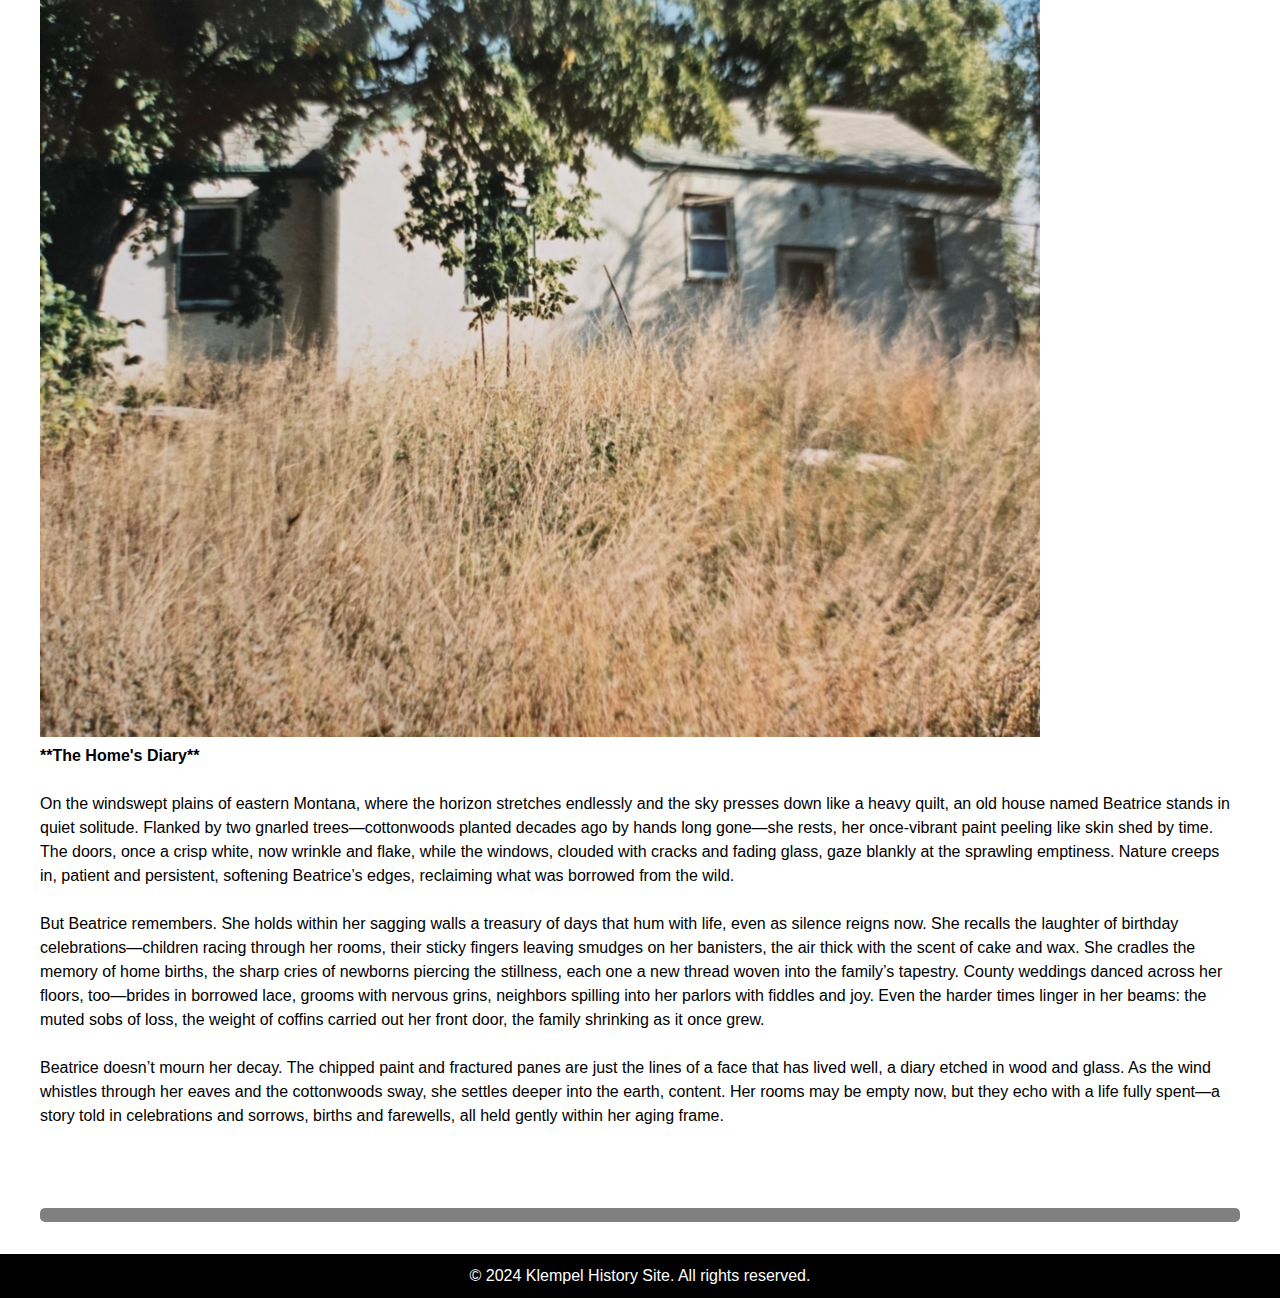
<file: christmasyard.html>
<!DOCTYPE html> 
<html> 

<head> 
	<title>Klempel Farm Life</title> 

	<meta name="viewport" content="width=device-width, initial-scale=1"> 

	<!-- Google fonts -->
	<link href="https://fonts.googleapis.com/css?family=Special+Elite&display=swap" rel="stylesheet"> 
	<link rel="stylesheet" href="style.css">
  <script src="https://ajax.googleapis.com/ajax/libs/jquery/3.7.1/jquery.min.js"></script>
	<script>
		$(document).ready(function(){
      $(window).scroll(function(){
        var scrollTop = $(window).scrollTop();
        if (scrollTop > 49) {
            $('body').addClass('header-fixed');
        } else {
            $('body').removeClass('header-fixed');
        }
        // change the style of the navbar when the user scrolls into the next zone.
        // get the distance of the 2nd section from the top of the page - height of header.
        var topOffset = $('#demosection2').offset().top;
        var headerHeight = $('#topnav').height();
        var transitionPoint = topOffset - headerHeight;
        if (scrollTop > transitionPoint) {
            $('#topnav').addClass('alt-header');
        } else {
            $('#topnav').removeClass('alt-header');
        }
      });
});
	</script>
</head> 

<body> 
	

	<header id="topnav">
  <div class="inner">
    <div class="logo">Klempel Farm</div>
    <nav role='navigation'>
      <ul>
        <li><a href="index.html">Home</a></li>
        <li><a href="menu_four.html">About</a></li>
        <li><a href="oldposts.html">Old Posts</a></li>
        <li><a href="contact.html">Contact Us</a></li>
      </ul>
    </nav>  
  </div>
</header>
<section>
  <div class="inner">

    <div class="page-details">
      <p>
        Prepared by: Martin
      </p>
      <p>
        Compiled Date: March 1, 2025
      </p>
      <br>
    </div>

    <hr class="hr-line">

    <h1>Christmas Tree Season</h1>
	  <div>
	  <img src="images/christmas_trees_resize.jpeg" alt="Christmas tree yard" style="max-width:100%;height:auto;" />
	  </div>
    <p>
        <b>
      **"The Christmas Tree Yard"**
        </b>
    </p>

    <br>
    <br>
    <p>
    In the summer of 1973, Flathead Valley buzzed with a whirlwind of events—county fairs, rodeos, and sun-soaked picnics 
    that painted the season with laughter and dust. But as the days shortened and a crisp bite crept into the air, the focus shifted. 
    Christmas tree season was barreling toward them, and the valley was ready to transform.
    </p>
    <br>
    <p>

    Across Flathead County, evergreens—Douglas firs, spruces, and pines—were felled and hauled to the local tree yard, 
    their sticky sap and sharp needles filling the air with a resinous perfume. Tudie, a wiry teenager with calloused hands and a quick smile, 
    joined her friends there, a ragtag crew of kids eager to earn a few bucks before winter settled in. 
    The tree yard was a chaotic symphony: the thwack of hatchets trimming stray branches, the rustle of needles underfoot, and 
    the rhythmic thump of twine as they bundled the trees into tight, neat packages. Hour after hour, they worked under the wide Montana sky, 
    their fingers stained green and their clothes dusted with bark. The bundled trees were stacked high, destined for rail cars that would rumble 
    off to cities across the United States—Chicago, Denver, maybe even New York—carrying a piece of the valley with them.
    </p>
    <br>
    <p>

    Years later, long after the tree yard had faded into memory, Tudie would pause whenever she passed a Christmas tree lot. 
    The scent of evergreen—sharp, woody, and alive—would hit her like a time machine. Suddenly, she was back in 1973, laughing with her friends, 
    the ache in her arms a badge of honor, the cold nipping at her nose. Those countless hours bundling trees hadn’t just been work—they’d stitched 
    themselves into her soul, a thread of the past woven into every whiff of pine.
    </p>
    <br>
    <p>

    <br>
    <br>
    <br>

    <img src="images/old_home_resize.jpeg" alt="old home" style="max-width:100%;height:auto;" />
    <p>
    <b>
    **The Home's Diary**
    </b>
    <br>
    <br>
    </p>
    <p>
    On the windswept plains of eastern Montana, where the horizon stretches endlessly and the sky presses down like a heavy quilt, 
    an old house named Beatrice stands in quiet solitude. Flanked by two gnarled trees—cottonwoods planted decades ago by hands long gone—she rests, 
    her once-vibrant paint peeling like skin shed by time. The doors, once a crisp white, now wrinkle and flake, while the windows, 
    clouded with cracks and fading glass, gaze blankly at the sprawling emptiness. Nature creeps in, 
    patient and persistent, softening Beatrice’s edges, reclaiming what was borrowed from the wild.
    </p>
    <br>
    <p>

    But Beatrice remembers. She holds within her sagging walls a treasury of days that hum with life, even as silence reigns now. 
    She recalls the laughter of birthday celebrations—children racing through her rooms, their sticky fingers leaving smudges on her banisters, 
    the air thick with the scent of cake and wax. She cradles the memory of home births, the sharp cries of newborns piercing the stillness, 
    each one a new thread woven into the family’s tapestry. County weddings danced across her floors, too—brides in borrowed lace, grooms with nervous grins, 
    neighbors spilling into her parlors with fiddles and joy. Even the harder times linger in her beams: the muted sobs of loss, 
    the weight of coffins carried out her front door, the family shrinking as it once grew.
    </p>
    <br>
    <p>

    Beatrice doesn’t mourn her decay. The chipped paint and fractured panes are just the lines of a face that has lived well, 
    a diary etched in wood and glass. As the wind whistles through her eaves and the cottonwoods sway, she settles deeper into the earth, content. 
    Her rooms may be empty now, but they echo with a life fully spent—a story told in celebrations and sorrows, births and farewells, 
    all held gently within her aging frame. 
    </p>
    <br>
    <p>
    <br> 
    <br>
    
  <hr class="hr-line">
  <br>
  </div>
</section>

<footer class="sp-footer">
  <p>&copy; 2024 Klempel History Site. All rights reserved.</p>
</footer>

</body> 

</html>
</file>
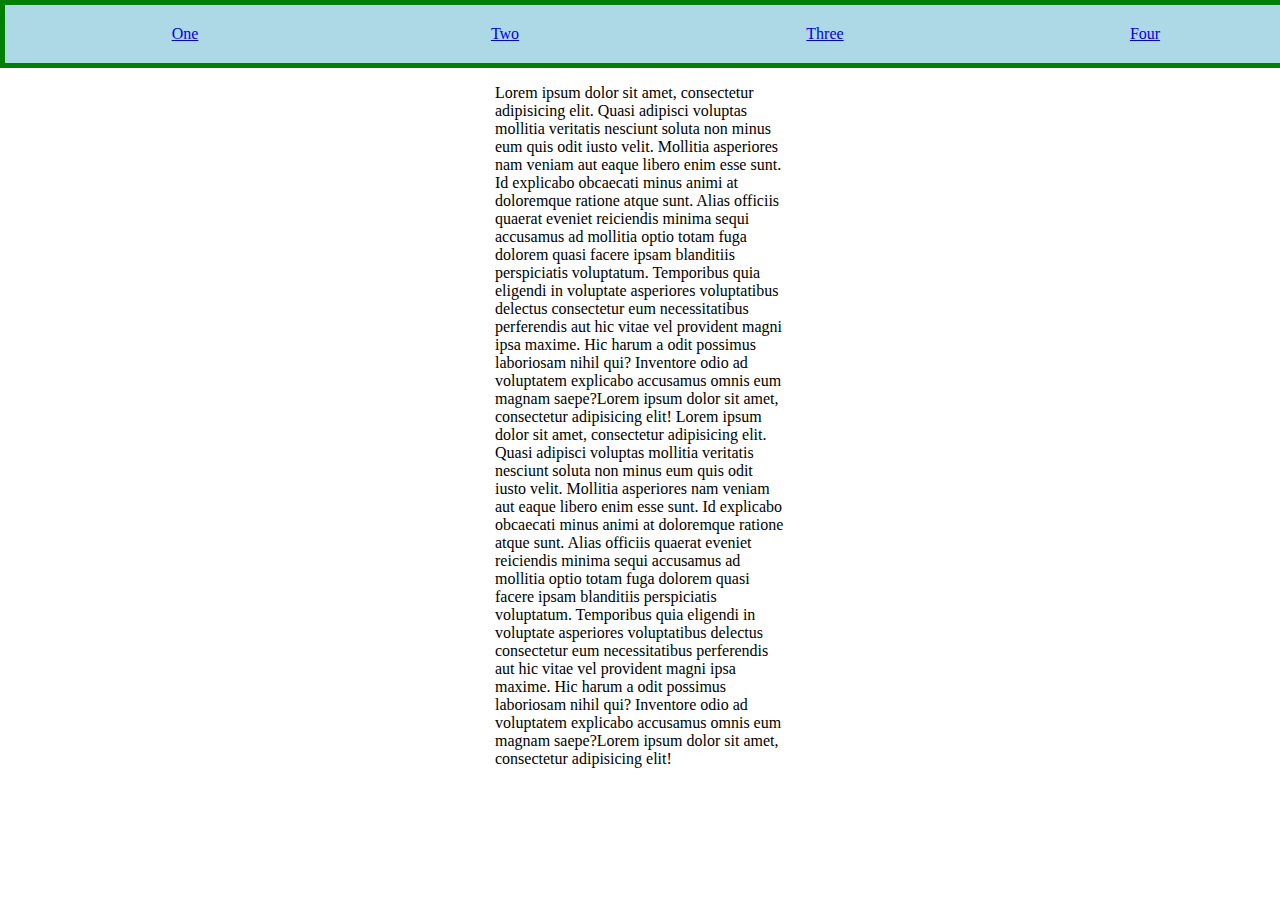
<file: clients.html>
<!DOCTYPE html>
<html>
<head>

    <link rel="stylesheet" href="https://fonts.googleapis.com/css?family=Sofia">
    <link rel="stylesheet" href="style3.css">

</head>
<body>

    <div class='div-bar'>
        <a href='#'>One</a>
        <a href='#'>Two</a>
        <a href='#'>Three</a>
        <a href='#'>Four</a>
      </div>
      
      <div class='div-dummy-text'>
      <p>
          Lorem ipsum dolor sit amet, consectetur adipisicing elit. Quasi adipisci voluptas mollitia veritatis nesciunt soluta non minus eum quis odit iusto velit. Mollitia asperiores nam veniam aut eaque libero enim esse sunt. Id explicabo obcaecati minus animi at doloremque ratione atque sunt. Alias officiis quaerat eveniet reiciendis minima sequi accusamus ad mollitia optio totam fuga dolorem quasi facere ipsam blanditiis perspiciatis voluptatum. Temporibus quia eligendi in voluptate asperiores voluptatibus delectus consectetur eum necessitatibus perferendis aut hic vitae vel provident magni ipsa maxime. Hic harum a odit possimus laboriosam nihil qui? Inventore odio ad voluptatem explicabo accusamus omnis eum magnam saepe?Lorem ipsum dolor sit amet, consectetur adipisicing elit!
        
      Lorem ipsum dolor sit amet, consectetur adipisicing elit. Quasi adipisci voluptas mollitia veritatis nesciunt soluta non minus eum quis odit iusto velit. Mollitia asperiores nam veniam aut eaque libero enim esse sunt. Id explicabo obcaecati minus animi at doloremque ratione atque sunt. Alias officiis quaerat eveniet reiciendis minima sequi accusamus ad mollitia optio totam fuga dolorem quasi facere ipsam blanditiis perspiciatis voluptatum. Temporibus quia eligendi in voluptate asperiores voluptatibus delectus consectetur eum necessitatibus perferendis aut hic vitae vel provident magni ipsa maxime. Hic harum a odit possimus laboriosam nihil qui? Inventore odio ad voluptatem explicabo accusamus omnis eum magnam saepe?Lorem ipsum dolor sit amet, consectetur adipisicing elit!
        </p>
        
      </div>

</body>
</html>
</file>
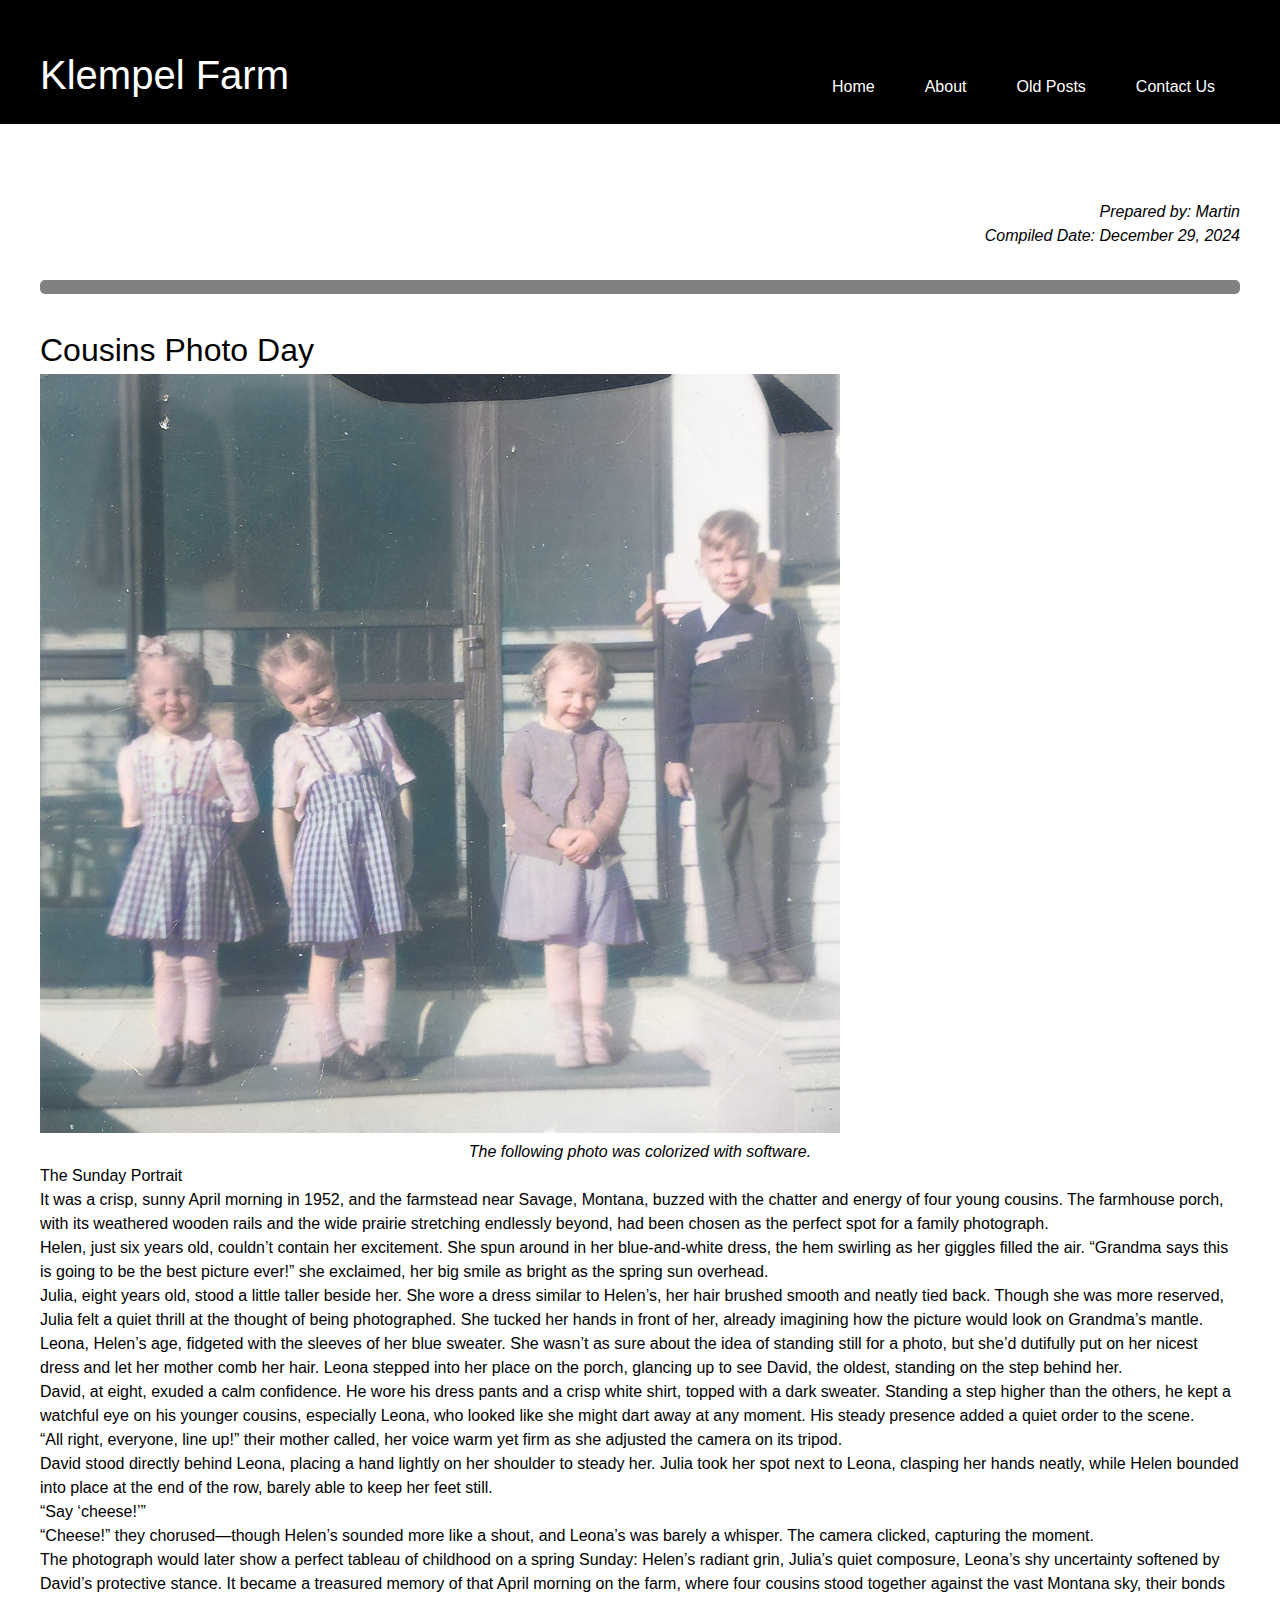
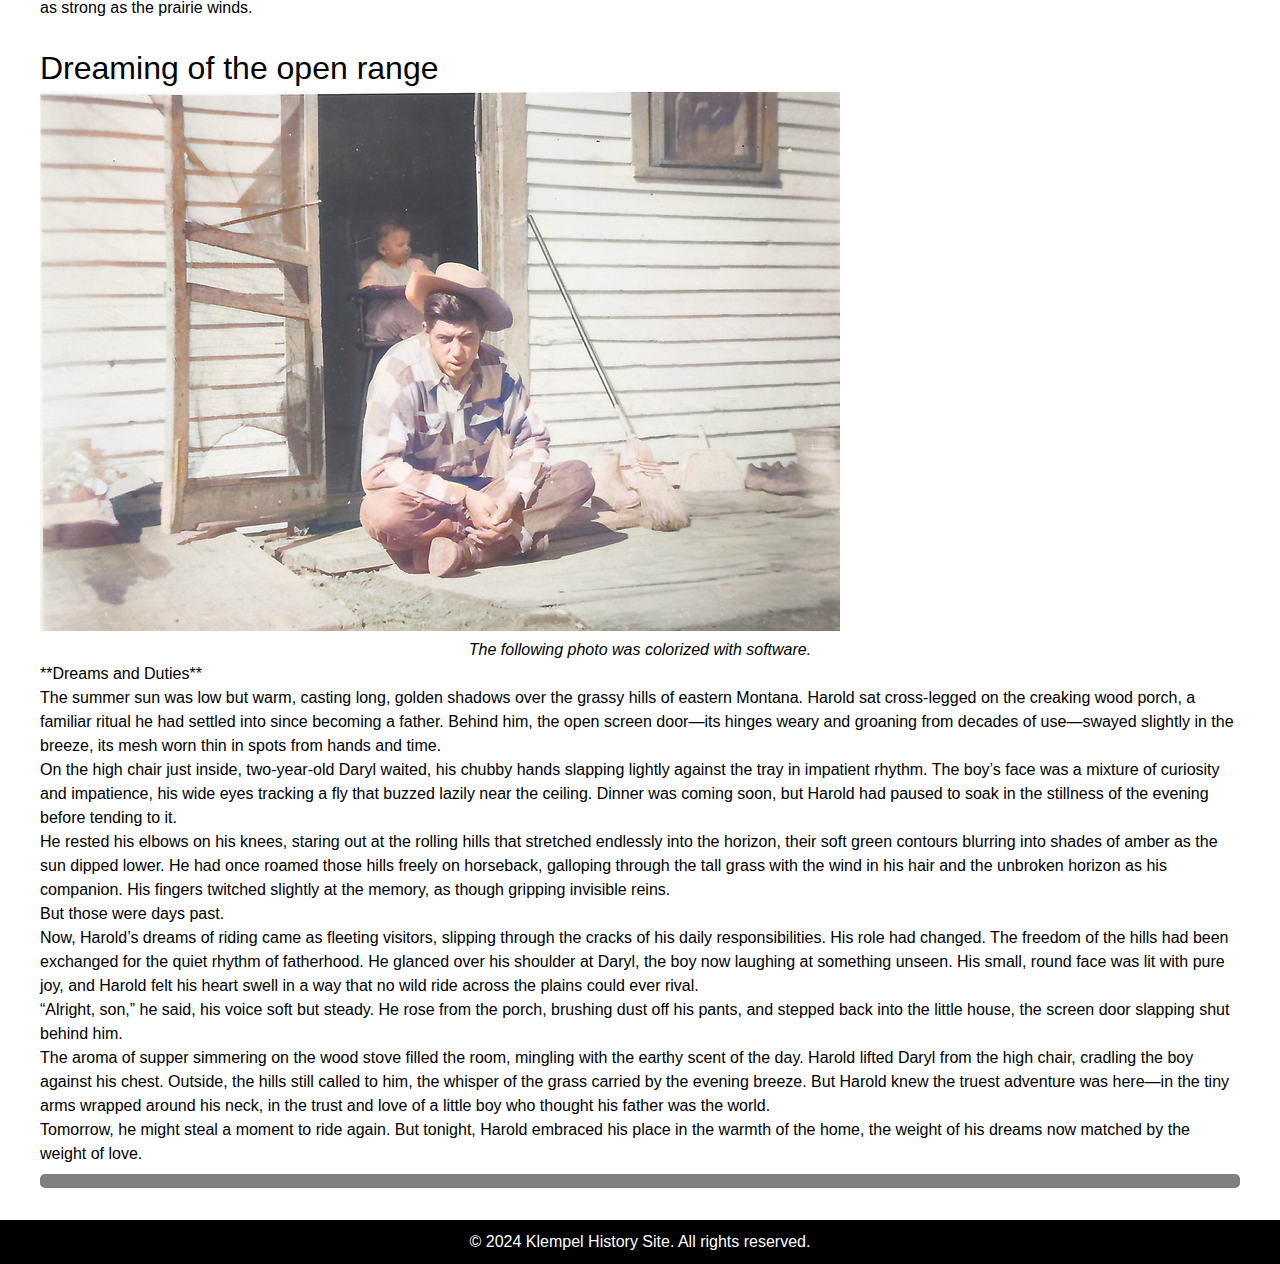
<file: cousins.html>
<!DOCTYPE html> 
<html> 

<head> 
	<title>Klempel Farm Life</title> 

	<meta name="viewport" content="width=device-width, initial-scale=1"> 

	<!-- Google fonts -->
	<link href="https://fonts.googleapis.com/css?family=Special+Elite&display=swap" rel="stylesheet"> 
	<link rel="stylesheet" href="style.css">
  <script src="https://ajax.googleapis.com/ajax/libs/jquery/3.7.1/jquery.min.js"></script>
	<script>
		$(document).ready(function(){
      $(window).scroll(function(){
        var scrollTop = $(window).scrollTop();
        if (scrollTop > 49) {
            $('body').addClass('header-fixed');
        } else {
            $('body').removeClass('header-fixed');
        }
        // change the style of the navbar when the user scrolls into the next zone.
        // get the distance of the 2nd section from the top of the page - height of header.
        var topOffset = $('#demosection2').offset().top;
        var headerHeight = $('#topnav').height();
        var transitionPoint = topOffset - headerHeight;
        if (scrollTop > transitionPoint) {
            $('#topnav').addClass('alt-header');
        } else {
            $('#topnav').removeClass('alt-header');
        }
      });
});
	</script>
</head> 

<body> 
	
  

	<header id="topnav">
  <div class="inner">
    <div class="logo">Klempel Farm</div>
    <nav role='navigation'>
      <ul>
        <li><a href="index.html">Home</a></li>
        <li><a href="menu_four.html">About</a></li>
        <li><a href="oldposts.html">Old Posts</a></li>
        <li><a href="contact.html">Contact Us</a></li>
      </ul>
    </nav>  
  </div>
</header>

<section>
  <div class="inner">

    <div class="page-details">
      <p>
        Prepared by: Martin
      </p>
      <p>
        Compiled Date: December 29, 2024
      </p>
      <br>
    </div>

  <hr class="hr-line">
  <br>

    <h1>Cousins Photo Day</h1>
	  <div>
	  <img src="images/kids_color.jpg" alt="kids standing on porch" style="max-width:100%;height:auto;" />
    <p class="image-detail"> The following photo was colorized with software.</p>
	  </div>
    <p>
      The Sunday Portrait

    </p>
    <p>
    It was a crisp, sunny April morning in 1952, and the farmstead near Savage, Montana, buzzed with the chatter and energy of four young cousins. The farmhouse porch, with its weathered wooden rails and the wide prairie stretching endlessly beyond, had been chosen as the perfect spot for a family photograph.
      </p>
      <p>
    Helen, just six years old, couldn’t contain her excitement. She spun around in her blue-and-white dress, the hem swirling as her giggles filled the air. “Grandma says this is going to be the best picture ever!” she exclaimed, her big smile as bright as the spring sun overhead.
  </p>
  <p>
    Julia, eight years old, stood a little taller beside her. She wore a dress similar to Helen’s, her hair brushed smooth and neatly tied back. Though she was more reserved, Julia felt a quiet thrill at the thought of being photographed. She tucked her hands in front of her, already imagining how the picture would look on Grandma’s mantle.
  </p>
  <p>
    Leona, Helen’s age, fidgeted with the sleeves of her blue sweater. She wasn’t as sure about the idea of standing still for a photo, but she’d dutifully put on her nicest dress and let her mother comb her hair. Leona stepped into her place on the porch, glancing up to see David, the oldest, standing on the step behind her.
  </p>
  <p>
    David, at eight, exuded a calm confidence. He wore his dress pants and a crisp white shirt, topped with a dark sweater. Standing a step higher than the others, he kept a watchful eye on his younger cousins, especially Leona, who looked like she might dart away at any moment. His steady presence added a quiet order to the scene.
  </p>
  <p> 
    “All right, everyone, line up!” their mother called, her voice warm yet firm as she adjusted the camera on its tripod.
  </p>
  <p> 
    David stood directly behind Leona, placing a hand lightly on her shoulder to steady her. Julia took her spot next to Leona, clasping her hands neatly, while Helen bounded into place at the end of the row, barely able to keep her feet still.
  </p>
  <p>
    “Say ‘cheese!’”
  </p>
  <p>
    “Cheese!” they chorused—though Helen’s sounded more like a shout, and Leona’s was barely a whisper. The camera clicked, capturing the moment.
  </p>
  <p> 
    The photograph would later show a perfect tableau of childhood on a spring Sunday: Helen’s radiant grin, Julia’s quiet composure, Leona’s shy uncertainty softened by David’s protective stance. It became a treasured memory of that April morning on the farm, where four cousins stood together against the vast Montana sky, their bonds as strong as the prairie winds.
  </p>
<p>

    </p>

    <p><br></p>
    <h1>Dreaming of the open range</h1>
    <p></p>

    <img src="images/cowboy_ground.jpg" alt="boorman students" style="max-width:100%;height:auto;" />
    <p class="image-detail"> The following photo was colorized with software.</p>
    <p>
    **Dreams and Duties**
    </p>
    <p>
      The summer sun was low but warm, casting long, golden shadows over the grassy hills of eastern Montana. Harold sat cross-legged on the creaking wood porch, a familiar ritual he had settled into since becoming a father. Behind him, the open screen door—its hinges weary and groaning from decades of use—swayed slightly in the breeze, its mesh worn thin in spots from hands and time.
    </p>
    <p>      
  On the high chair just inside, two-year-old Daryl waited, his chubby hands slapping lightly against the tray in impatient rhythm. The boy’s face was a mixture of curiosity and impatience, his wide eyes tracking a fly that buzzed lazily near the ceiling. Dinner was coming soon, but Harold had paused to soak in the stillness of the evening before tending to it.
  </p>
  <p>
  He rested his elbows on his knees, staring out at the rolling hills that stretched endlessly into the horizon, their soft green contours blurring into shades of amber as the sun dipped lower. He had once roamed those hills freely on horseback, galloping through the tall grass with the wind in his hair and the unbroken horizon as his companion. His fingers twitched slightly at the memory, as though gripping invisible reins.
  </p>
  <p>
  But those were days past.
  </p>
  <p>
  Now, Harold’s dreams of riding came as fleeting visitors, slipping through the cracks of his daily responsibilities. His role had changed. The freedom of the hills had been exchanged for the quiet rhythm of fatherhood. He glanced over his shoulder at Daryl, the boy now laughing at something unseen. His small, round face was lit with pure joy, and Harold felt his heart swell in a way that no wild ride across the plains could ever rival.
  </p>
  <p>
  “Alright, son,” he said, his voice soft but steady. He rose from the porch, brushing dust off his pants, and stepped back into the little house, the screen door slapping shut behind him.
  </p>
  <p>
  The aroma of supper simmering on the wood stove filled the room, mingling with the earthy scent of the day. Harold lifted Daryl from the high chair, cradling the boy against his chest. Outside, the hills still called to him, the whisper of the grass carried by the evening breeze. But Harold knew the truest adventure was here—in the tiny arms wrapped around his neck, in the trust and love of a little boy who thought his father was the world.
  </p>
  <p>
  Tomorrow, he might steal a moment to ride again. But tonight, Harold embraced his place in the warmth of the home, the weight of his dreams now matched by the weight of love.
    </p>
  
  <hr class="hr-line">
  <br>
  </div>
</section>

<footer class="sp-footer">
  <p>&copy; 2024 Klempel History Site. All rights reserved.</p>
</footer>
</body> 

</html>
</file>
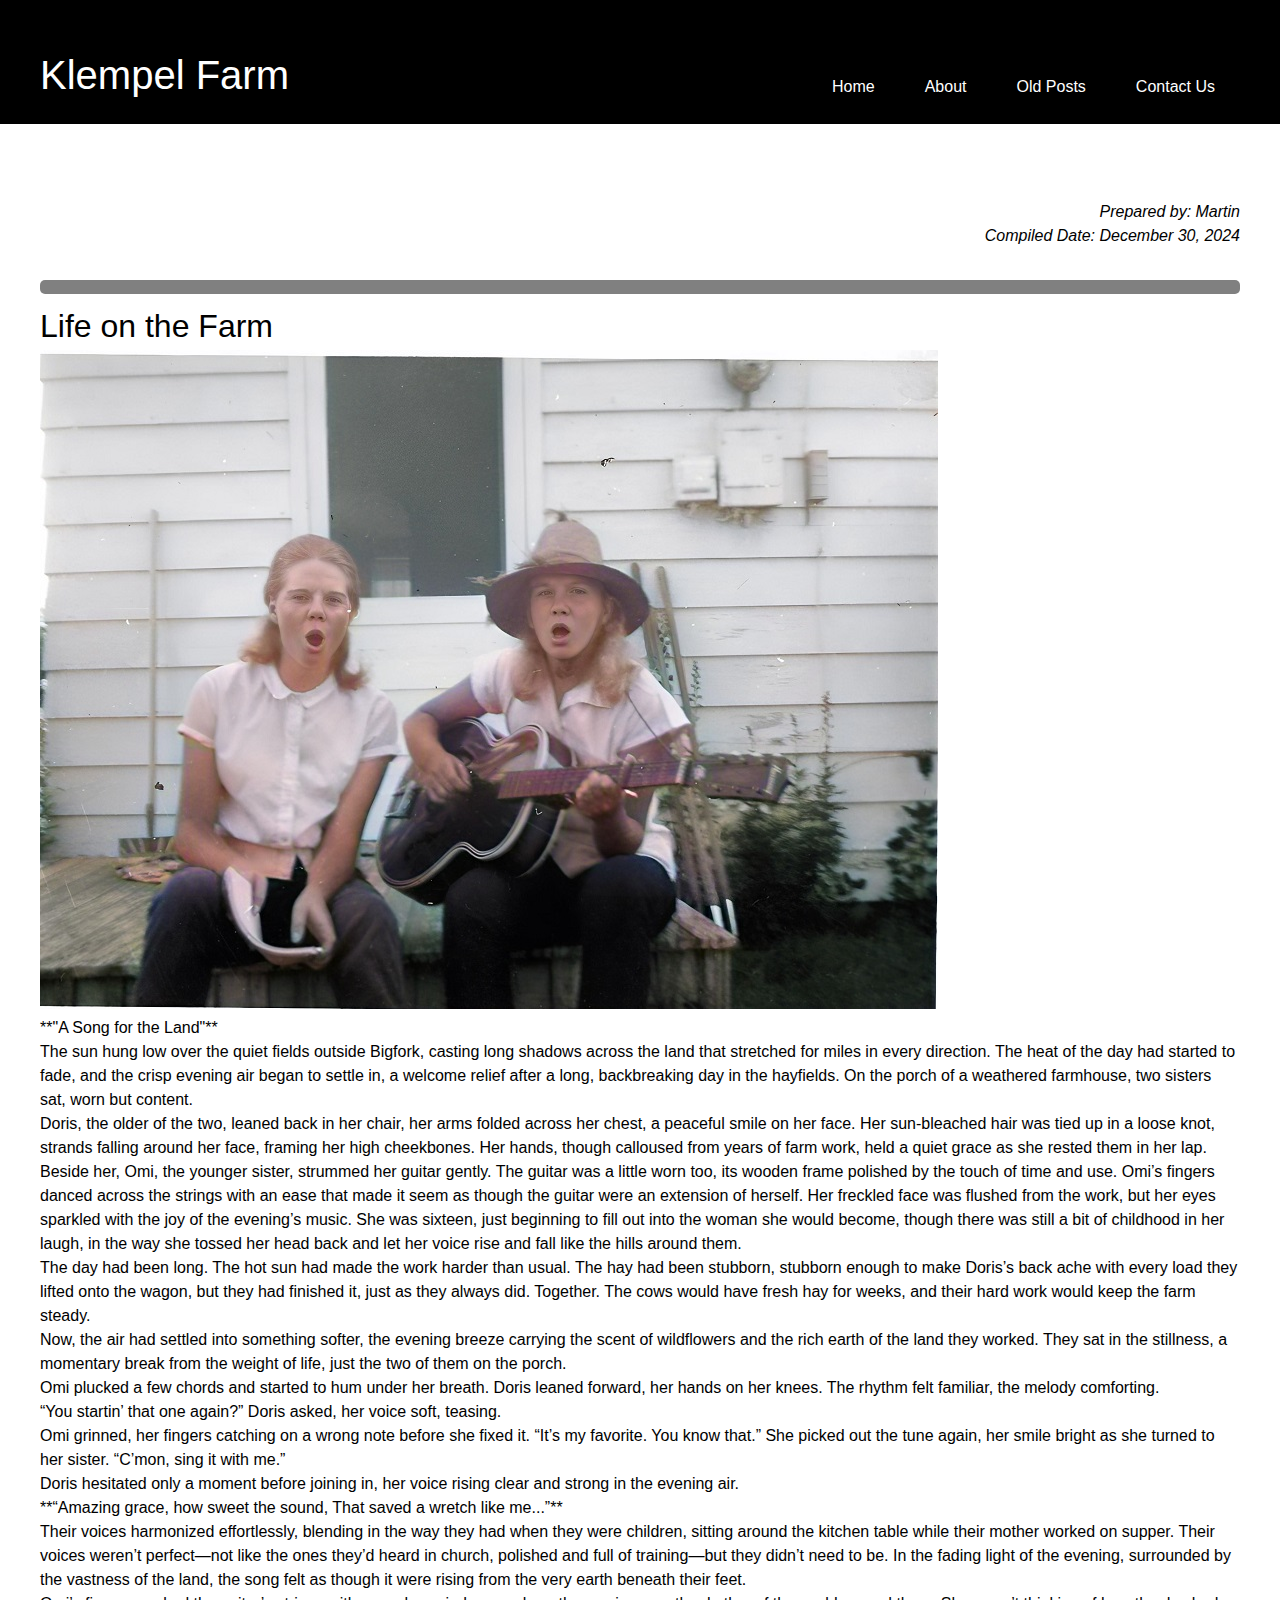
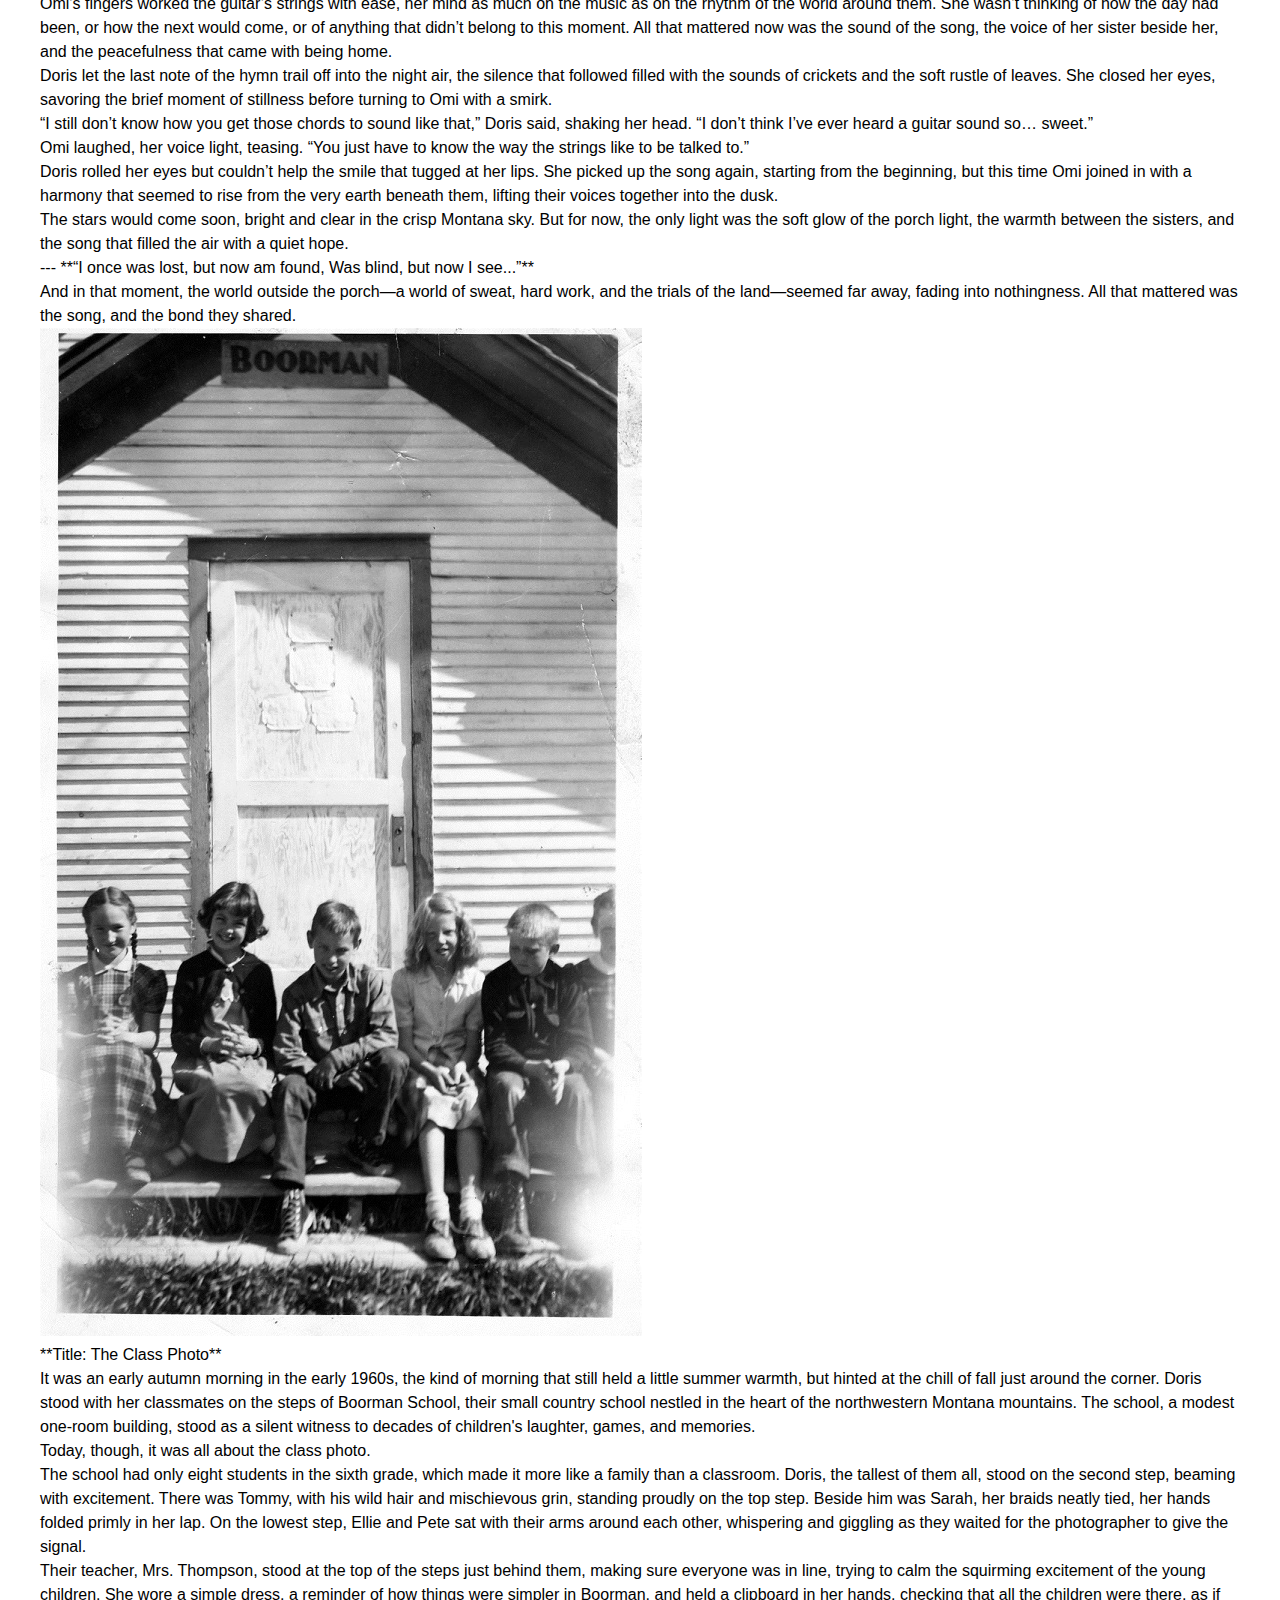
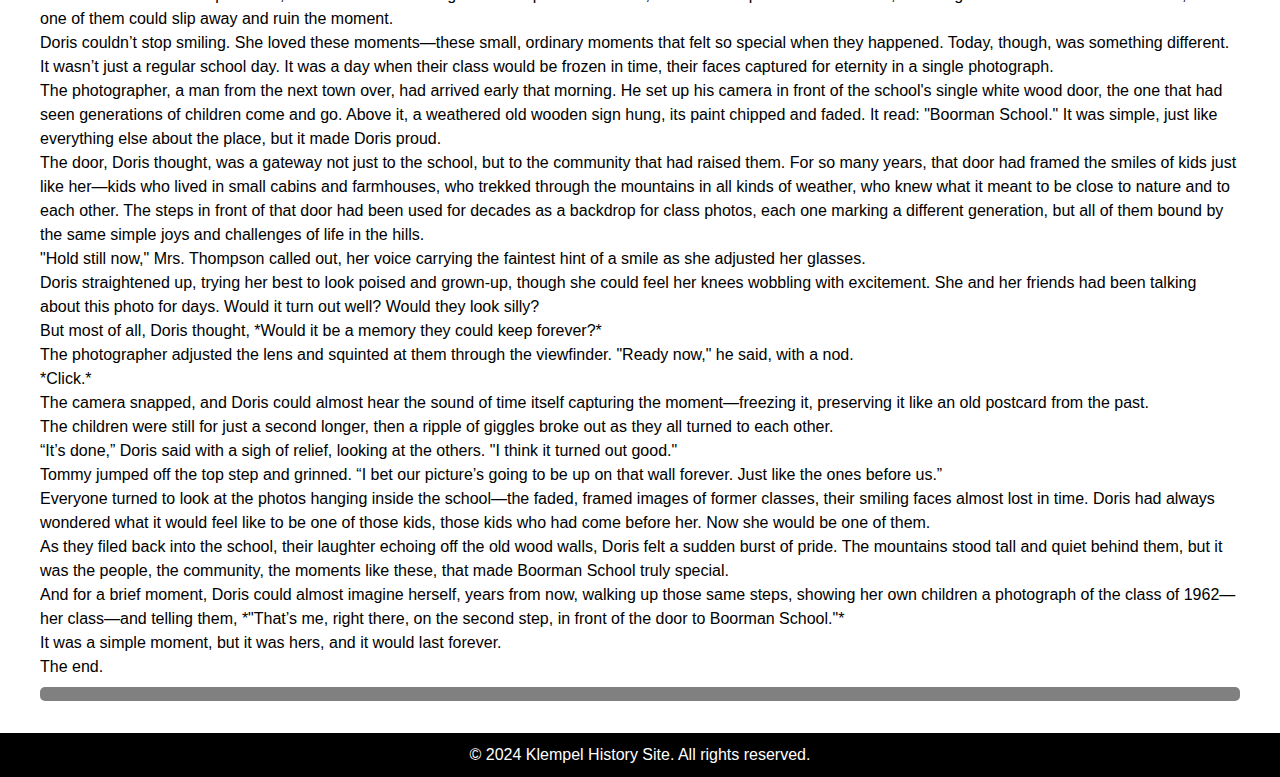
<file: doris.html>
<!DOCTYPE html> 
<html> 

<head> 
	<title>Klempel Farm Life</title> 

	<meta name="viewport" content="width=device-width, initial-scale=1"> 

	<!-- Google fonts -->
	<link href="https://fonts.googleapis.com/css?family=Special+Elite&display=swap" rel="stylesheet"> 
	<link rel="stylesheet" href="style.css">
  <script src="https://ajax.googleapis.com/ajax/libs/jquery/3.7.1/jquery.min.js"></script>
	<script>
		$(document).ready(function(){
      $(window).scroll(function(){
        var scrollTop = $(window).scrollTop();
        if (scrollTop > 49) {
            $('body').addClass('header-fixed');
        } else {
            $('body').removeClass('header-fixed');
        }
        // change the style of the navbar when the user scrolls into the next zone.
        // get the distance of the 2nd section from the top of the page - height of header.
        var topOffset = $('#demosection2').offset().top;
        var headerHeight = $('#topnav').height();
        var transitionPoint = topOffset - headerHeight;
        if (scrollTop > transitionPoint) {
            $('#topnav').addClass('alt-header');
        } else {
            $('#topnav').removeClass('alt-header');
        }
      });
});
	</script>
</head> 

<body> 
	

	<header id="topnav">
  <div class="inner">
    <div class="logo">Klempel Farm</div>
    <nav role='navigation'>
      <ul>
        <li><a href="index.html">Home</a></li>
        <li><a href="menu_four.html">About</a></li>
        <li><a href="oldposts.html">Old Posts</a></li>
        <li><a href="contact.html">Contact Us</a></li>
      </ul>
    </nav>  
  </div>
</header>
<section>
  <div class="inner">

    <div class="page-details">
      <p>
        Prepared by: Martin
      </p>
      <p>
        Compiled Date: December 30, 2024
      </p>
      <br>
    </div>

    <hr class="hr-line">

    <h1>Life on the Farm</h1>
	  <div>
	  <img src="images/doris_sing_color_sm.jpg" alt="sisters singing" style="max-width:100%;height:auto;" />
	  </div>
    <p>
      **"A Song for the Land"**

    </p>
<p>

The sun hung low over the quiet fields outside Bigfork, casting long shadows across the land that stretched for miles in every direction. The heat of the day had started to fade, and the crisp evening air began to settle in, a welcome relief after a long, backbreaking day in the hayfields. On the porch of a weathered farmhouse, two sisters sat, worn but content.
</p>
<p>
Doris, the older of the two, leaned back in her chair, her arms folded across her chest, a peaceful smile on her face. Her sun-bleached hair was tied up in a loose knot, strands falling around her face, framing her high cheekbones. Her hands, though calloused from years of farm work, held a quiet grace as she rested them in her lap. 
</p>
<p>
Beside her, Omi, the younger sister, strummed her guitar gently. The guitar was a little worn too, its wooden frame polished by the touch of time and use. Omi’s fingers danced across the strings with an ease that made it seem as though the guitar were an extension of herself. Her freckled face was flushed from the work, but her eyes sparkled with the joy of the evening’s music. She was sixteen, just beginning to fill out into the woman she would become, though there was still a bit of childhood in her laugh, in the way she tossed her head back and let her voice rise and fall like the hills around them.
</p>
<p>
The day had been long. The hot sun had made the work harder than usual. The hay had been stubborn, stubborn enough to make Doris’s back ache with every load they lifted onto the wagon, but they had finished it, just as they always did. Together. The cows would have fresh hay for weeks, and their hard work would keep the farm steady.
</p>
<p>
Now, the air had settled into something softer, the evening breeze carrying the scent of wildflowers and the rich earth of the land they worked. They sat in the stillness, a momentary break from the weight of life, just the two of them on the porch.
</p>
<p>
Omi plucked a few chords and started to hum under her breath. Doris leaned forward, her hands on her knees. The rhythm felt familiar, the melody comforting.
</p>
<p>
“You startin’ that one again?” Doris asked, her voice soft, teasing.
</p>
<p>
Omi grinned, her fingers catching on a wrong note before she fixed it. “It’s my favorite. You know that.” She picked out the tune again, her smile bright as she turned to her sister. “C’mon, sing it with me.”
</p>
<p>
Doris hesitated only a moment before joining in, her voice rising clear and strong in the evening air.
</p>
<p>
**“Amazing grace, how sweet the sound,  
That saved a wretch like me...”**
</p>
<p>
Their voices harmonized effortlessly, blending in the way they had when they were children, sitting around the kitchen table while their mother worked on supper. Their voices weren’t perfect—not like the ones they’d heard in church, polished and full of training—but they didn’t need to be. In the fading light of the evening, surrounded by the vastness of the land, the song felt as though it were rising from the very earth beneath their feet.
</p>
<p>
Omi’s fingers worked the guitar’s strings with ease, her mind as much on the music as on the rhythm of the world around them. She wasn’t thinking of how the day had been, or how the next would come, or of anything that didn’t belong to this moment. All that mattered now was the sound of the song, the voice of her sister beside her, and the peacefulness that came with being home.
</p>
<p>
Doris let the last note of the hymn trail off into the night air, the silence that followed filled with the sounds of crickets and the soft rustle of leaves. She closed her eyes, savoring the brief moment of stillness before turning to Omi with a smirk.
</p>
<p>
“I still don’t know how you get those chords to sound like that,” Doris said, shaking her head. “I don’t think I’ve ever heard a guitar sound so… sweet.”
</p>
<p>
Omi laughed, her voice light, teasing. “You just have to know the way the strings like to be talked to.”
</p>
<p>
Doris rolled her eyes but couldn’t help the smile that tugged at her lips. She picked up the song again, starting from the beginning, but this time Omi joined in with a harmony that seemed to rise from the very earth beneath them, lifting their voices together into the dusk.
</p>
<p>
The stars would come soon, bright and clear in the crisp Montana sky. But for now, the only light was the soft glow of the porch light, the warmth between the sisters, and the song that filled the air with a quiet hope.
</p>
<p>
---

**“I once was lost, but now am found,  
Was blind, but now I see...”**
</p>
<p>
And in that moment, the world outside the porch—a world of sweat, hard work, and the trials of the land—seemed far away, fading into nothingness. All that mattered was the song, and the bond they shared.
    </p>

    <img src="images/boorman_kids_sm.jpg" alt="boorman students" style="max-width:100%;height:auto;" />
    <p>
    **Title: The Class Photo**
    </p>
    <p>
    It was an early autumn morning in the early 1960s, the kind of morning that still held a little summer warmth, but hinted at the chill of fall just around the corner. Doris stood with her classmates on the steps of Boorman School, their small country school nestled in the heart of the northwestern Montana mountains. The school, a modest one-room building, stood as a silent witness to decades of children's laughter, games, and memories. 
  </p>
  <p>
    Today, though, it was all about the class photo.
  </p>
  <p>
    The school had only eight students in the sixth grade, which made it more like a family than a classroom. Doris, the tallest of them all, stood on the second step, beaming with excitement. There was Tommy, with his wild hair and mischievous grin, standing proudly on the top step. Beside him was Sarah, her braids neatly tied, her hands folded primly in her lap. On the lowest step, Ellie and Pete sat with their arms around each other, whispering and giggling as they waited for the photographer to give the signal. 
  </p>
  <p>
    Their teacher, Mrs. Thompson, stood at the top of the steps just behind them, making sure everyone was in line, trying to calm the squirming excitement of the young children. She wore a simple dress, a reminder of how things were simpler in Boorman, and held a clipboard in her hands, checking that all the children were there, as if one of them could slip away and ruin the moment.
  </p>
  <p>
    Doris couldn’t stop smiling. She loved these moments—these small, ordinary moments that felt so special when they happened. Today, though, was something different. It wasn’t just a regular school day. It was a day when their class would be frozen in time, their faces captured for eternity in a single photograph.
  </p>
  <p>
    The photographer, a man from the next town over, had arrived early that morning. He set up his camera in front of the school's single white wood door, the one that had seen generations of children come and go. Above it, a weathered old wooden sign hung, its paint chipped and faded. It read: "Boorman School." It was simple, just like everything else about the place, but it made Doris proud.
  </p>
  <p>
    The door, Doris thought, was a gateway not just to the school, but to the community that had raised them. For so many years, that door had framed the smiles of kids just like her—kids who lived in small cabins and farmhouses, who trekked through the mountains in all kinds of weather, who knew what it meant to be close to nature and to each other. The steps in front of that door had been used for decades as a backdrop for class photos, each one marking a different generation, but all of them bound by the same simple joys and challenges of life in the hills.
  </p>
  <p>
    "Hold still now," Mrs. Thompson called out, her voice carrying the faintest hint of a smile as she adjusted her glasses. 
  </p>
  <p>
    Doris straightened up, trying her best to look poised and grown-up, though she could feel her knees wobbling with excitement. She and her friends had been talking about this photo for days. Would it turn out well? Would they look silly? 
  </p>
  <p>
    But most of all, Doris thought, *Would it be a memory they could keep forever?*
  </p>
  <p>
    The photographer adjusted the lens and squinted at them through the viewfinder. "Ready now," he said, with a nod. 
  </p>
  <p>
    *Click.* 
  </p>
  <p>
    The camera snapped, and Doris could almost hear the sound of time itself capturing the moment—freezing it, preserving it like an old postcard from the past. 
  </p>
  <p>
    The children were still for just a second longer, then a ripple of giggles broke out as they all turned to each other. 
  </p>
  <p>
    “It’s done,” Doris said with a sigh of relief, looking at the others. "I think it turned out good."
  </p>
  <p>
    Tommy jumped off the top step and grinned. “I bet our picture’s going to be up on that wall forever. Just like the ones before us.”
  </p>
  <p>
    Everyone turned to look at the photos hanging inside the school—the faded, framed images of former classes, their smiling faces almost lost in time. Doris had always wondered what it would feel like to be one of those kids, those kids who had come before her. Now she would be one of them.
  </p>
  <p>
    As they filed back into the school, their laughter echoing off the old wood walls, Doris felt a sudden burst of pride. The mountains stood tall and quiet behind them, but it was the people, the community, the moments like these, that made Boorman School truly special.
  </p>
  <p>
    And for a brief moment, Doris could almost imagine herself, years from now, walking up those same steps, showing her own children a photograph of the class of 1962—her class—and telling them, *"That’s me, right there, on the second step, in front of the door to Boorman School."*
  </p>
  <p>
    It was a simple moment, but it was hers, and it would last forever.
  </p>
  <p>
    The end.
  </p>
  
  <hr class="hr-line">
  <br>
  </div>
</section>

<footer class="sp-footer">
  <p>&copy; 2024 Klempel History Site. All rights reserved.</p>
</footer>

</body> 

</html>
</file>
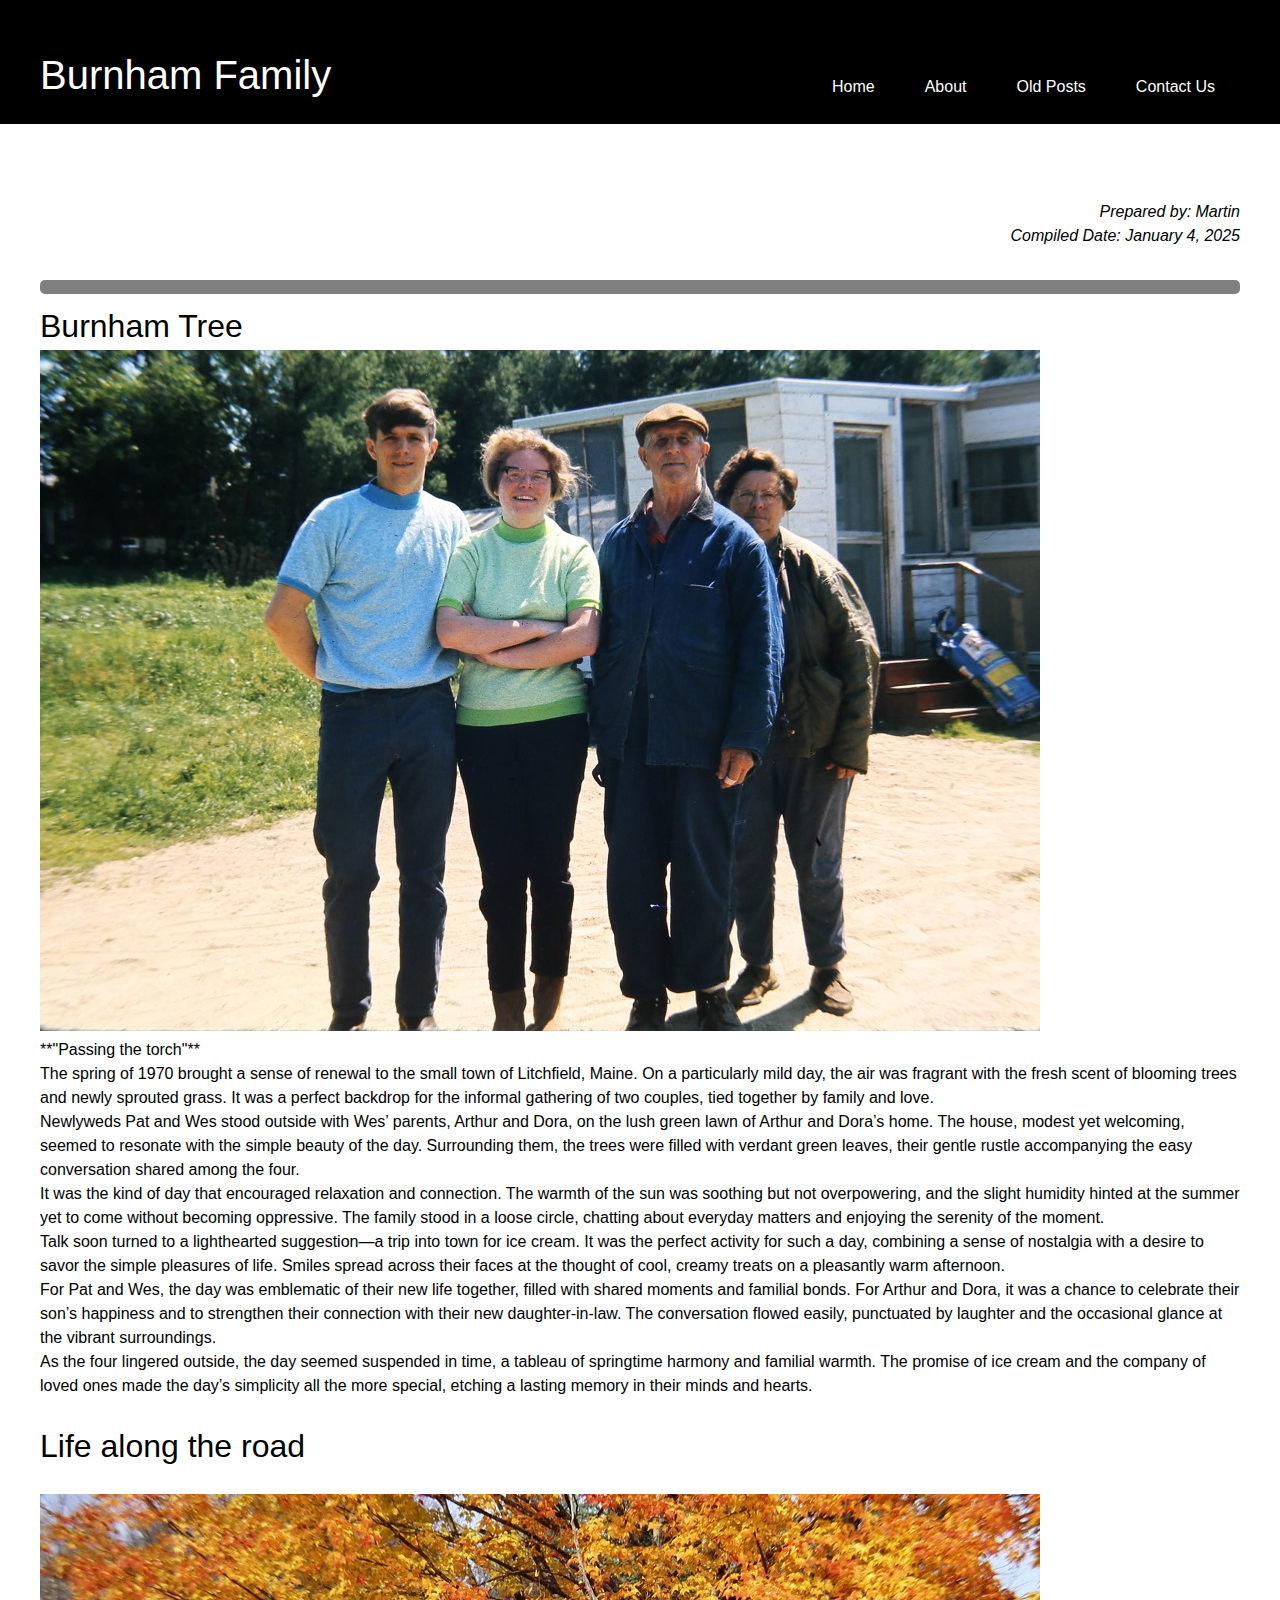
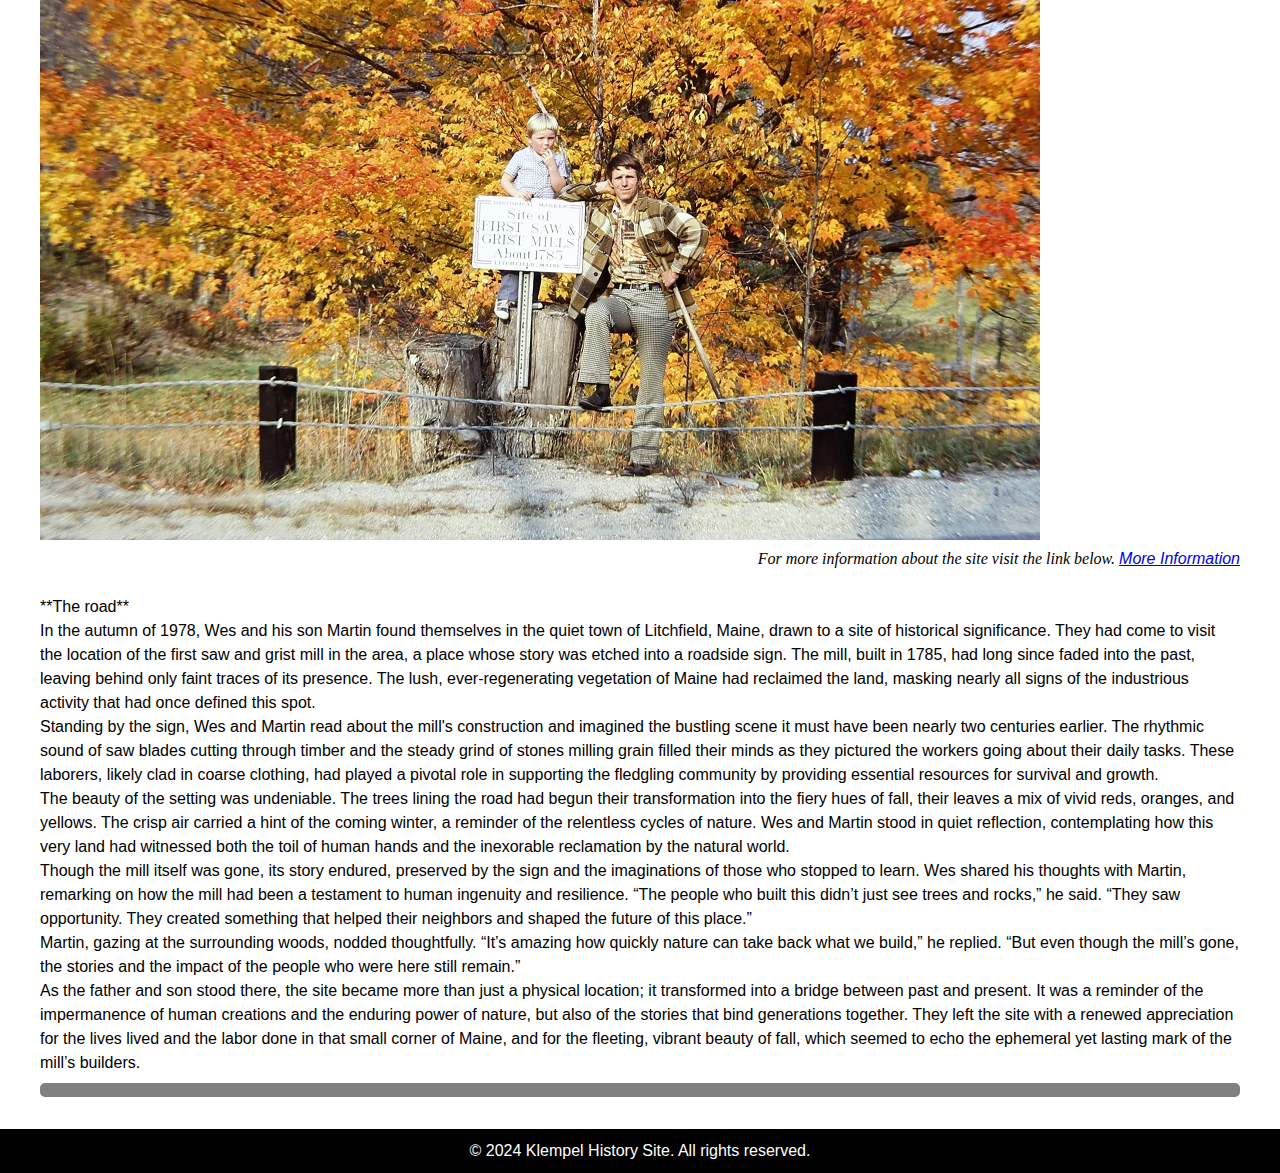
<file: maine.html>
<!DOCTYPE html> 
<html> 

<head> 
	<title>Maine Life</title> 

	<meta name="viewport" content="width=device-width, initial-scale=1"> 

	<!-- Google fonts -->
	<link href="https://fonts.googleapis.com/css?family=Special+Elite&display=swap" rel="stylesheet"> 
	<link rel="stylesheet" href="style.css">
  <script src="https://ajax.googleapis.com/ajax/libs/jquery/3.7.1/jquery.min.js"></script>
	<script>
		$(document).ready(function(){
      $(window).scroll(function(){
        var scrollTop = $(window).scrollTop();
        if (scrollTop > 49) {
            $('body').addClass('header-fixed');
        } else {
            $('body').removeClass('header-fixed');
        }
        // change the style of the navbar when the user scrolls into the next zone.
        // get the distance of the 2nd section from the top of the page - height of header.
        var topOffset = $('#demosection2').offset().top;
        var headerHeight = $('#topnav').height();
        var transitionPoint = topOffset - headerHeight;
        if (scrollTop > transitionPoint) {
            $('#topnav').addClass('alt-header');
        } else {
            $('#topnav').removeClass('alt-header');
        }
      });
});
	</script>
</head> 

<body> 
	

	<header id="topnav">
  <div class="inner">
    <div class="logo">Burnham Family</div>
    <nav role='navigation'>
      <ul>
        <li><a href="index.html">Home</a></li>
        <li><a href="menu_four.html">About</a></li>
        <li><a href="oldposts.html">Old Posts</a></li>
        <li><a href="contact.html">Contact Us</a></li>
      </ul>
    </nav>  
  </div>
</header>
<section>
  <div class="inner">

    <div class="page-details">
      <p>
        Prepared by: Martin
      </p>
      <p>
        Compiled Date: January 4, 2025
      </p>
      <br>
    </div>

    <hr class="hr-line">

    <h1>Burnham Tree</h1>
	  <div>
	  <img src="images/burnham_family.jpg" alt="two generations of burnhams" style="max-width:100%;height:auto;" />
	  </div>
    <p>
      **"Passing the torch"**

    </p>
<p>
  The spring of 1970 brought a sense of renewal to the small town of Litchfield, Maine. On a particularly mild day, the air was fragrant with the fresh scent of blooming trees and newly sprouted grass. It was a perfect backdrop for the informal gathering of two couples, tied together by family and love.
</p>
<p>
  Newlyweds Pat and Wes stood outside with Wes’ parents, Arthur and Dora, on the lush green lawn of Arthur and Dora’s home. The house, modest yet welcoming, seemed to resonate with the simple beauty of the day. Surrounding them, the trees were filled with verdant green leaves, their gentle rustle accompanying the easy conversation shared among the four.
</p>
<p>
  
  It was the kind of day that encouraged relaxation and connection. The warmth of the sun was soothing but not overpowering, and the slight humidity hinted at the summer yet to come without becoming oppressive. The family stood in a loose circle, chatting about everyday matters and enjoying the serenity of the moment.
</p>
<p>
  
  Talk soon turned to a lighthearted suggestion—a trip into town for ice cream. It was the perfect activity for such a day, combining a sense of nostalgia with a desire to savor the simple pleasures of life. Smiles spread across their faces at the thought of cool, creamy treats on a pleasantly warm afternoon.
</p>
<p>
  
  For Pat and Wes, the day was emblematic of their new life together, filled with shared moments and familial bonds. For Arthur and Dora, it was a chance to celebrate their son’s happiness and to strengthen their connection with their new daughter-in-law. The conversation flowed easily, punctuated by laughter and the occasional glance at the vibrant surroundings.
</p>
<p>
  
  As the four lingered outside, the day seemed suspended in time, a tableau of springtime harmony and familial warmth. The promise of ice cream and the company of loved ones made the day’s simplicity all the more special, etching a lasting memory in their minds and hearts.
  
  
 </p>

    <br>
<h1>Life along the road</h1>
<br>

    <img src="images/wes_martin_maine.jpg" alt="wes and martin on road" style="max-width:100%;height:auto;" />

    <div class="page-details">
      For more information about the site visit the link below.
      <a href="https://www.historicalsocietyoflitchfieldmaine.org/mills.htm#:~:text=William%20Potter%20who%20came%20to,also%20on%20Potter's%20Mill%20Stream.">More Information</a>
    </div>
    <br>
    <p>
    **The road**
    </p>
    <p>
      In the autumn of 1978, Wes and his son Martin found themselves in the quiet town of Litchfield, Maine, drawn to a site of historical significance. They had come to visit the location of the first saw and grist mill in the area, a place whose story was etched into a roadside sign. The mill, built in 1785, had long since faded into the past, leaving behind only faint traces of its presence. The lush, ever-regenerating vegetation of Maine had reclaimed the land, masking nearly all signs of the industrious activity that had once defined this spot.
    </p>
    <p>
Standing by the sign, Wes and Martin read about the mill's construction and imagined the bustling scene it must have been nearly two centuries earlier. The rhythmic sound of saw blades cutting through timber and the steady grind of stones milling grain filled their minds as they pictured the workers going about their daily tasks. These laborers, likely clad in coarse clothing, had played a pivotal role in supporting the fledgling community by providing essential resources for survival and growth.
</p>
<p>
The beauty of the setting was undeniable. The trees lining the road had begun their transformation into the fiery hues of fall, their leaves a mix of vivid reds, oranges, and yellows. The crisp air carried a hint of the coming winter, a reminder of the relentless cycles of nature. Wes and Martin stood in quiet reflection, contemplating how this very land had witnessed both the toil of human hands and the inexorable reclamation by the natural world.
</p>
<p>
Though the mill itself was gone, its story endured, preserved by the sign and the imaginations of those who stopped to learn. Wes shared his thoughts with Martin, remarking on how the mill had been a testament to human ingenuity and resilience. “The people who built this didn’t just see trees and rocks,” he said. “They saw opportunity. They created something that helped their neighbors and shaped the future of this place.”
</p>
<p>
Martin, gazing at the surrounding woods, nodded thoughtfully. “It’s amazing how quickly nature can take back what we build,” he replied. “But even though the mill’s gone, the stories and the impact of the people who were here still remain.”
</p>
<p>
As the father and son stood there, the site became more than just a physical location; it transformed into a bridge between past and present. It was a reminder of the impermanence of human creations and the enduring power of nature, but also of the stories that bind generations together. They left the site with a renewed appreciation for the lives lived and the labor done in that small corner of Maine, and for the fleeting, vibrant beauty of fall, which seemed to echo the ephemeral yet lasting mark of the mill’s builders.


    </p>
  
  <hr class="hr-line">
  <br>
  </div>
</section>

<footer class="sp-footer">
  <p>&copy; 2024 Klempel History Site. All rights reserved.</p>
</footer>

</body> 

</html>
</file>
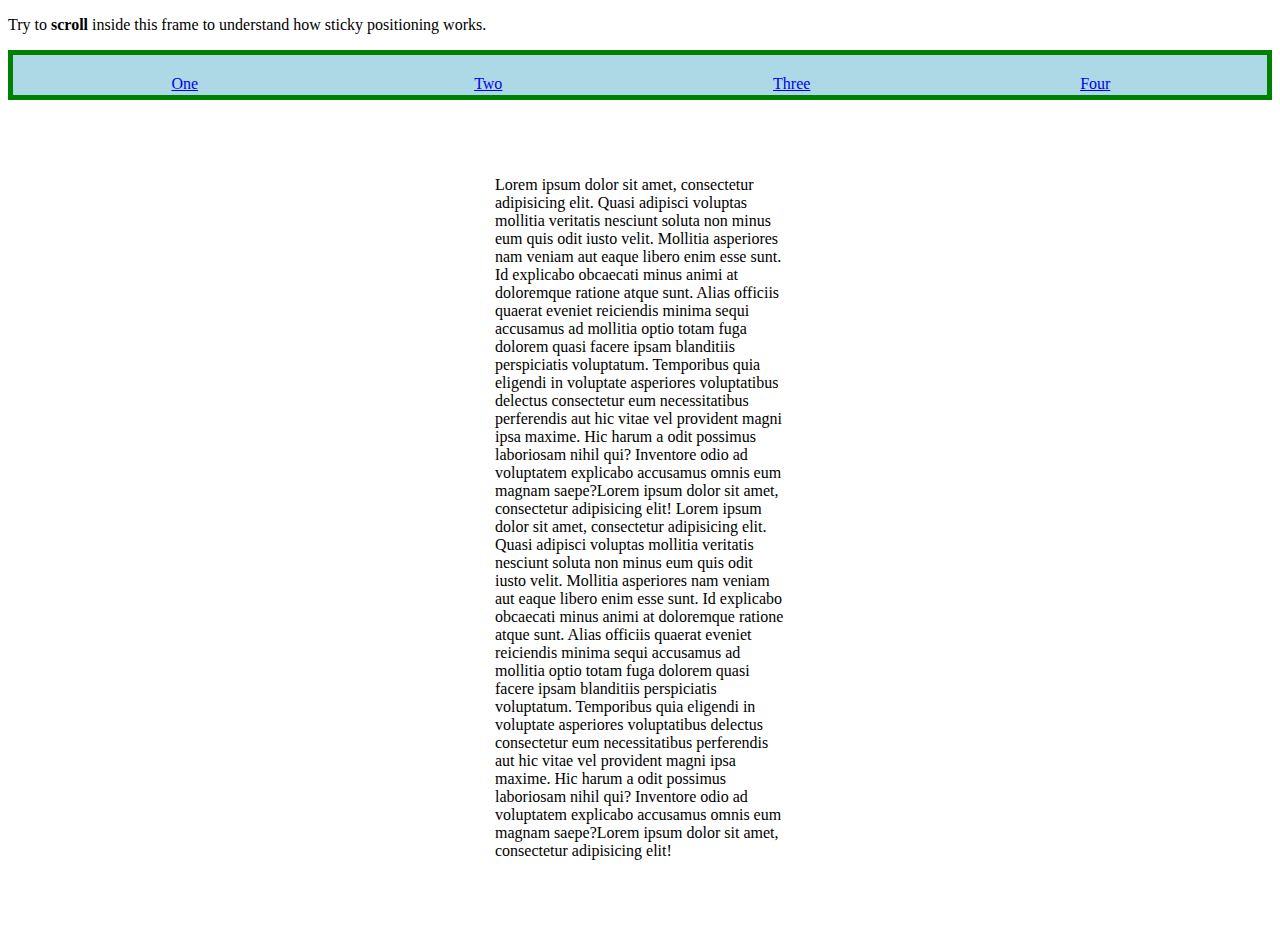
<file: menu_four.html>
<!DOCTYPE html>
<html>
<head>

    <link rel="stylesheet" href="https://fonts.googleapis.com/css?family=Sofia">
    <link rel="stylesheet" href="style4.css">

</head>
<body>

    <p>Try to <b>scroll</b> inside this frame to understand how sticky positioning works.</p>
    
    <div class='div-bar'>
        <a href='#'>One</a>
        <a href='#'>Two</a>
        <a href='#'>Three</a>
        <a href='#'>Four</a>
      </div>
      
      <div class='div-dummy-text'>
      <p>
          Lorem ipsum dolor sit amet, consectetur adipisicing elit. Quasi adipisci voluptas mollitia veritatis nesciunt soluta non minus eum quis odit iusto velit. Mollitia asperiores nam veniam aut eaque libero enim esse sunt. Id explicabo obcaecati minus animi at doloremque ratione atque sunt. Alias officiis quaerat eveniet reiciendis minima sequi accusamus ad mollitia optio totam fuga dolorem quasi facere ipsam blanditiis perspiciatis voluptatum. Temporibus quia eligendi in voluptate asperiores voluptatibus delectus consectetur eum necessitatibus perferendis aut hic vitae vel provident magni ipsa maxime. Hic harum a odit possimus laboriosam nihil qui? Inventore odio ad voluptatem explicabo accusamus omnis eum magnam saepe?Lorem ipsum dolor sit amet, consectetur adipisicing elit!
        
      Lorem ipsum dolor sit amet, consectetur adipisicing elit. Quasi adipisci voluptas mollitia veritatis nesciunt soluta non minus eum quis odit iusto velit. Mollitia asperiores nam veniam aut eaque libero enim esse sunt. Id explicabo obcaecati minus animi at doloremque ratione atque sunt. Alias officiis quaerat eveniet reiciendis minima sequi accusamus ad mollitia optio totam fuga dolorem quasi facere ipsam blanditiis perspiciatis voluptatum. Temporibus quia eligendi in voluptate asperiores voluptatibus delectus consectetur eum necessitatibus perferendis aut hic vitae vel provident magni ipsa maxime. Hic harum a odit possimus laboriosam nihil qui? Inventore odio ad voluptatem explicabo accusamus omnis eum magnam saepe?Lorem ipsum dolor sit amet, consectetur adipisicing elit!
        </p>
        
      </div>

</body>
</html>
</file>
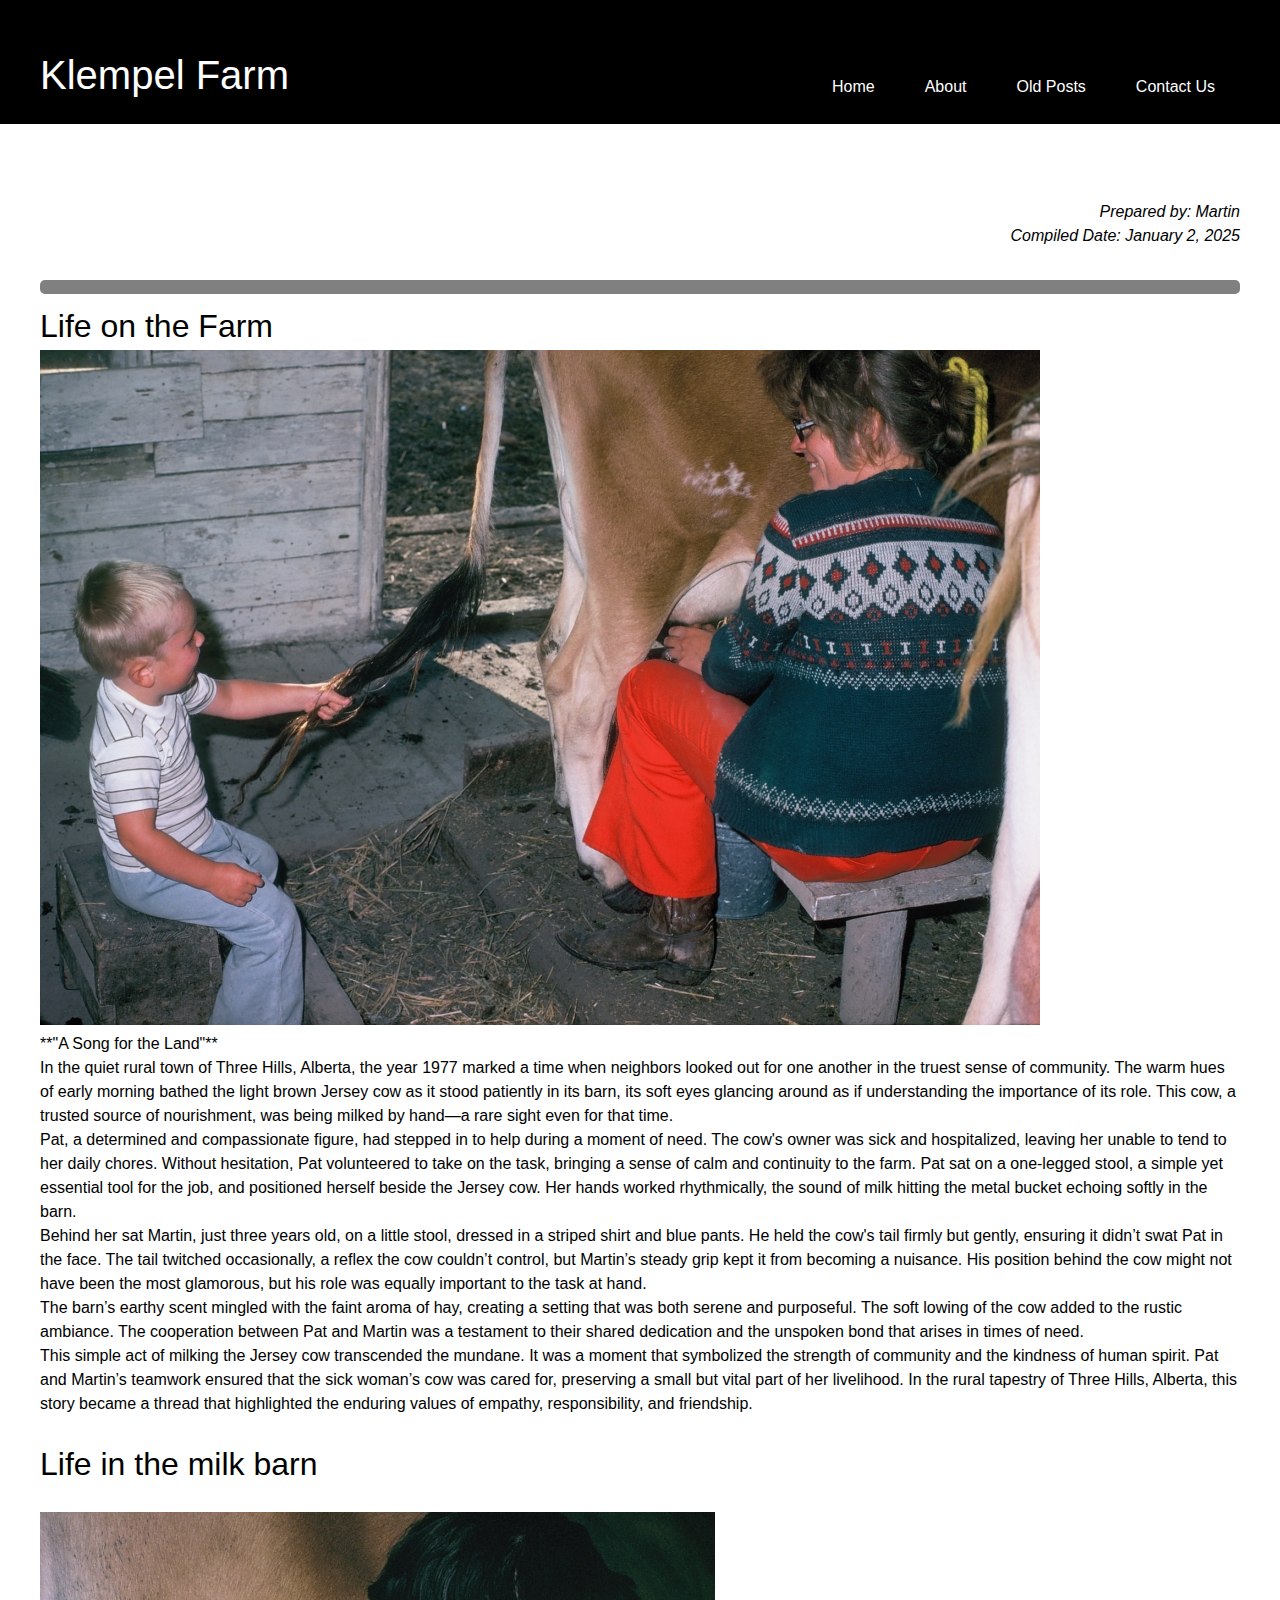
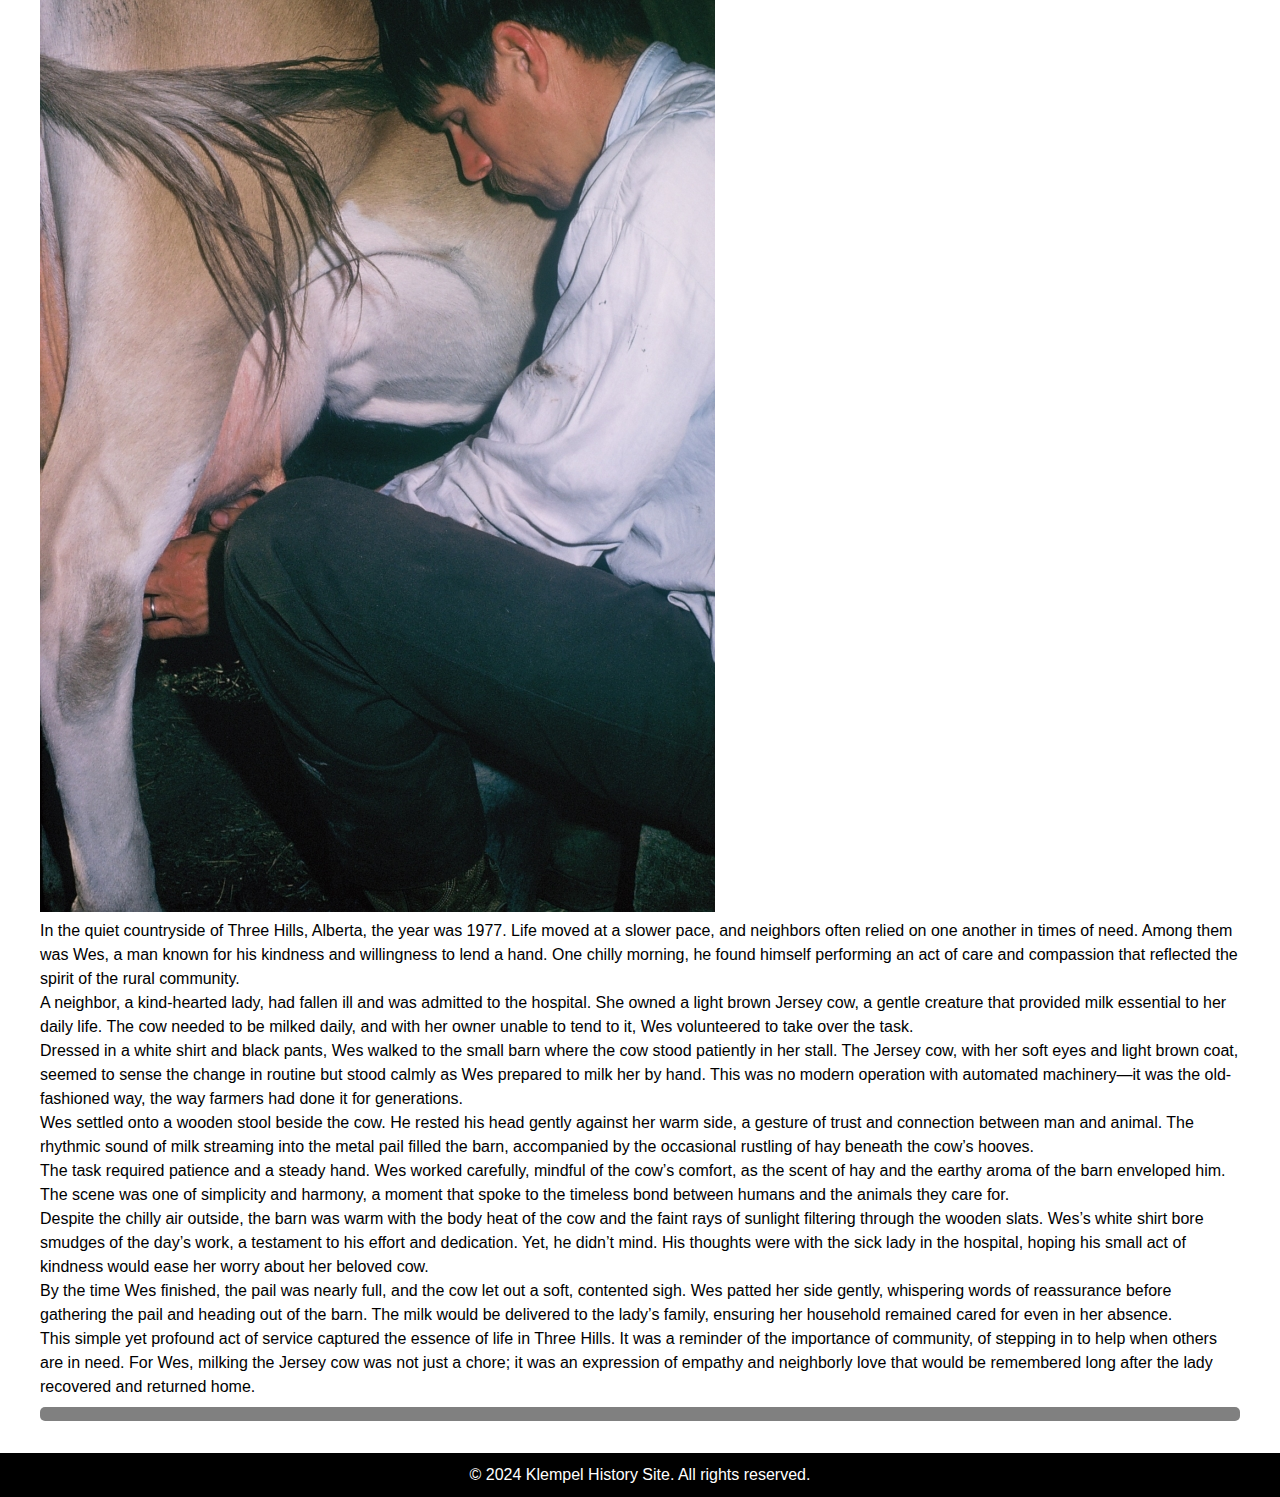
<file: milking.html>
<!DOCTYPE html> 
<html> 

<head> 
	<title>Klempel Farm Life</title> 

	<meta name="viewport" content="width=device-width, initial-scale=1"> 

	<!-- Google fonts -->
	<link href="https://fonts.googleapis.com/css?family=Special+Elite&display=swap" rel="stylesheet"> 
	<link rel="stylesheet" href="style.css">
  <script src="https://ajax.googleapis.com/ajax/libs/jquery/3.7.1/jquery.min.js"></script>
	<script>
		$(document).ready(function(){
      $(window).scroll(function(){
        var scrollTop = $(window).scrollTop();
        if (scrollTop > 49) {
            $('body').addClass('header-fixed');
        } else {
            $('body').removeClass('header-fixed');
        }
        // change the style of the navbar when the user scrolls into the next zone.
        // get the distance of the 2nd section from the top of the page - height of header.
        var topOffset = $('#demosection2').offset().top;
        var headerHeight = $('#topnav').height();
        var transitionPoint = topOffset - headerHeight;
        if (scrollTop > transitionPoint) {
            $('#topnav').addClass('alt-header');
        } else {
            $('#topnav').removeClass('alt-header');
        }
      });
});
	</script>
</head> 

<body> 
	

	<header id="topnav">
  <div class="inner">
    <div class="logo">Klempel Farm</div>
    <nav role='navigation'>
      <ul>
        <li><a href="index.html">Home</a></li>
        <li><a href="menu_four.html">About</a></li>
        <li><a href="oldposts.html">Old Posts</a></li>
        <li><a href="contact.html">Contact Us</a></li>
      </ul>
    </nav>  
  </div>
</header>
<section>
  <div class="inner">

    <div class="page-details">
      <p>
        Prepared by: Martin
      </p>
      <p>
        Compiled Date: January 2, 2025
      </p>
      <br>
    </div>

    <hr class="hr-line">

    <h1>Life on the Farm</h1>
	  <div>
	  <img src="images/milking_crop.JPG" alt="Pat milking cow" style="max-width:100%;height:auto;" />
	  </div>
    <p>
      **"A Song for the Land"**

    </p>
<p>

    In the quiet rural town of Three Hills, Alberta, the year 1977 marked a time when neighbors looked out for one another in the truest sense of community. The warm hues of early morning bathed the light brown Jersey cow as it stood patiently in its barn, its soft eyes glancing around as if understanding the importance of its role. This cow, a trusted source of nourishment, was being milked by hand—a rare sight even for that time.
</p><p>
    Pat, a determined and compassionate figure, had stepped in to help during a moment of need. The cow's owner was sick and hospitalized, leaving her unable to tend to her daily chores. Without hesitation, Pat volunteered to take on the task, bringing a sense of calm and continuity to the farm. Pat sat on a one-legged stool, a simple yet essential tool for the job, and positioned herself beside the Jersey cow. Her hands worked rhythmically, the sound of milk hitting the metal bucket echoing softly in the barn.
</p><p>   
    Behind her sat Martin, just three years old, on a little stool, dressed in a striped shirt and blue pants. He held the cow's tail firmly but gently, ensuring it didn’t swat Pat in the face. The tail twitched occasionally, a reflex the cow couldn’t control, but Martin’s steady grip kept it from becoming a nuisance. His position behind the cow might not have been the most glamorous, but his role was equally important to the task at hand.
</p><p>   
    The barn’s earthy scent mingled with the faint aroma of hay, creating a setting that was both serene and purposeful. The soft lowing of the cow added to the rustic ambiance. The cooperation between Pat and Martin was a testament to their shared dedication and the unspoken bond that arises in times of need.
</p><p>   
    This simple act of milking the Jersey cow transcended the mundane. It was a moment that symbolized the strength of community and the kindness of human spirit. Pat and Martin’s teamwork ensured that the sick woman’s cow was cared for, preserving a small but vital part of her livelihood. In the rural tapestry of Three Hills, Alberta, this story became a thread that highlighted the enduring values of empathy, responsibility, and friendship.
    
    
</p>
<br>
<h1>Life in the milk barn</h1>
<br>
	  


    <img src="images/wes_milking.JPG" alt="wes milking cow" style="max-width:100%;height:auto;" />
    <p>
        In the quiet countryside of Three Hills, Alberta, the year was 1977. Life moved at a slower pace, and neighbors often relied on one another in times of need. Among them was Wes, a man known for his kindness and willingness to lend a hand. One chilly morning, he found himself performing an act of care and compassion that reflected the spirit of the rural community.
    </p><p>
        A neighbor, a kind-hearted lady, had fallen ill and was admitted to the hospital. She owned a light brown Jersey cow, a gentle creature that provided milk essential to her daily life. The cow needed to be milked daily, and with her owner unable to tend to it, Wes volunteered to take over the task.
    </p><p>   
        Dressed in a white shirt and black pants, Wes walked to the small barn where the cow stood patiently in her stall. The Jersey cow, with her soft eyes and light brown coat, seemed to sense the change in routine but stood calmly as Wes prepared to milk her by hand. This was no modern operation with automated machinery—it was the old-fashioned way, the way farmers had done it for generations.
    </p><p>
        Wes settled onto a wooden stool beside the cow. He rested his head gently against her warm side, a gesture of trust and connection between man and animal. The rhythmic sound of milk streaming into the metal pail filled the barn, accompanied by the occasional rustling of hay beneath the cow’s hooves.
    </p>
    <p>
        The task required patience and a steady hand. Wes worked carefully, mindful of the cow’s comfort, as the scent of hay and the earthy aroma of the barn enveloped him. The scene was one of simplicity and harmony, a moment that spoke to the timeless bond between humans and the animals they care for.
    </p>
    <p>    
        Despite the chilly air outside, the barn was warm with the body heat of the cow and the faint rays of sunlight filtering through the wooden slats. Wes’s white shirt bore smudges of the day’s work, a testament to his effort and dedication. Yet, he didn’t mind. His thoughts were with the sick lady in the hospital, hoping his small act of kindness would ease her worry about her beloved cow.
    </p>
    <p>    
        By the time Wes finished, the pail was nearly full, and the cow let out a soft, contented sigh. Wes patted her side gently, whispering words of reassurance before gathering the pail and heading out of the barn. The milk would be delivered to the lady’s family, ensuring her household remained cared for even in her absence.
    </p>
    <p>    
        This simple yet profound act of service captured the essence of life in Three Hills. It was a reminder of the importance of community, of stepping in to help when others are in need. For Wes, milking the Jersey cow was not just a chore; it was an expression of empathy and neighborly love that would be remembered long after the lady recovered and returned home.
        
        
  </p>
  
  <hr class="hr-line">
  <br>
  </div>
</section>

<footer class="sp-footer">
  <p>&copy; 2024 Klempel History Site. All rights reserved.</p>
</footer>

</body> 

</html>
</file>
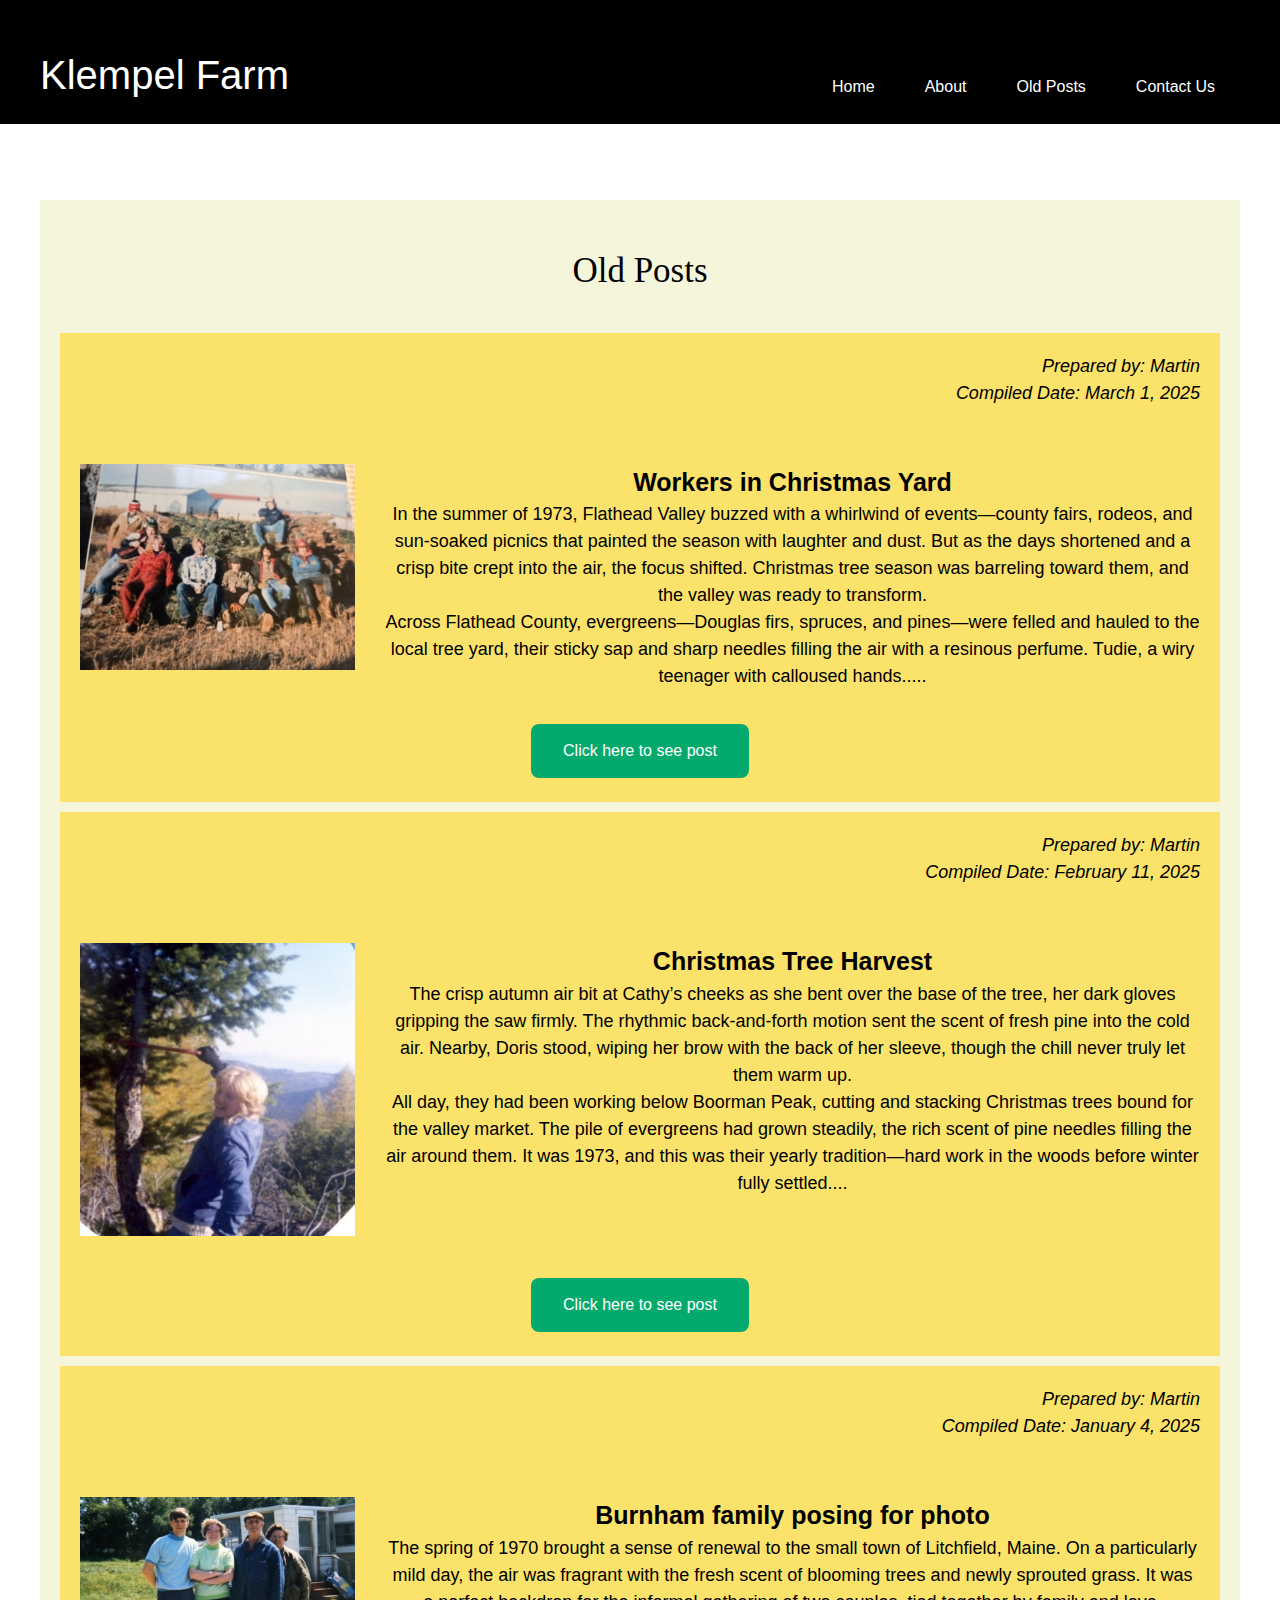
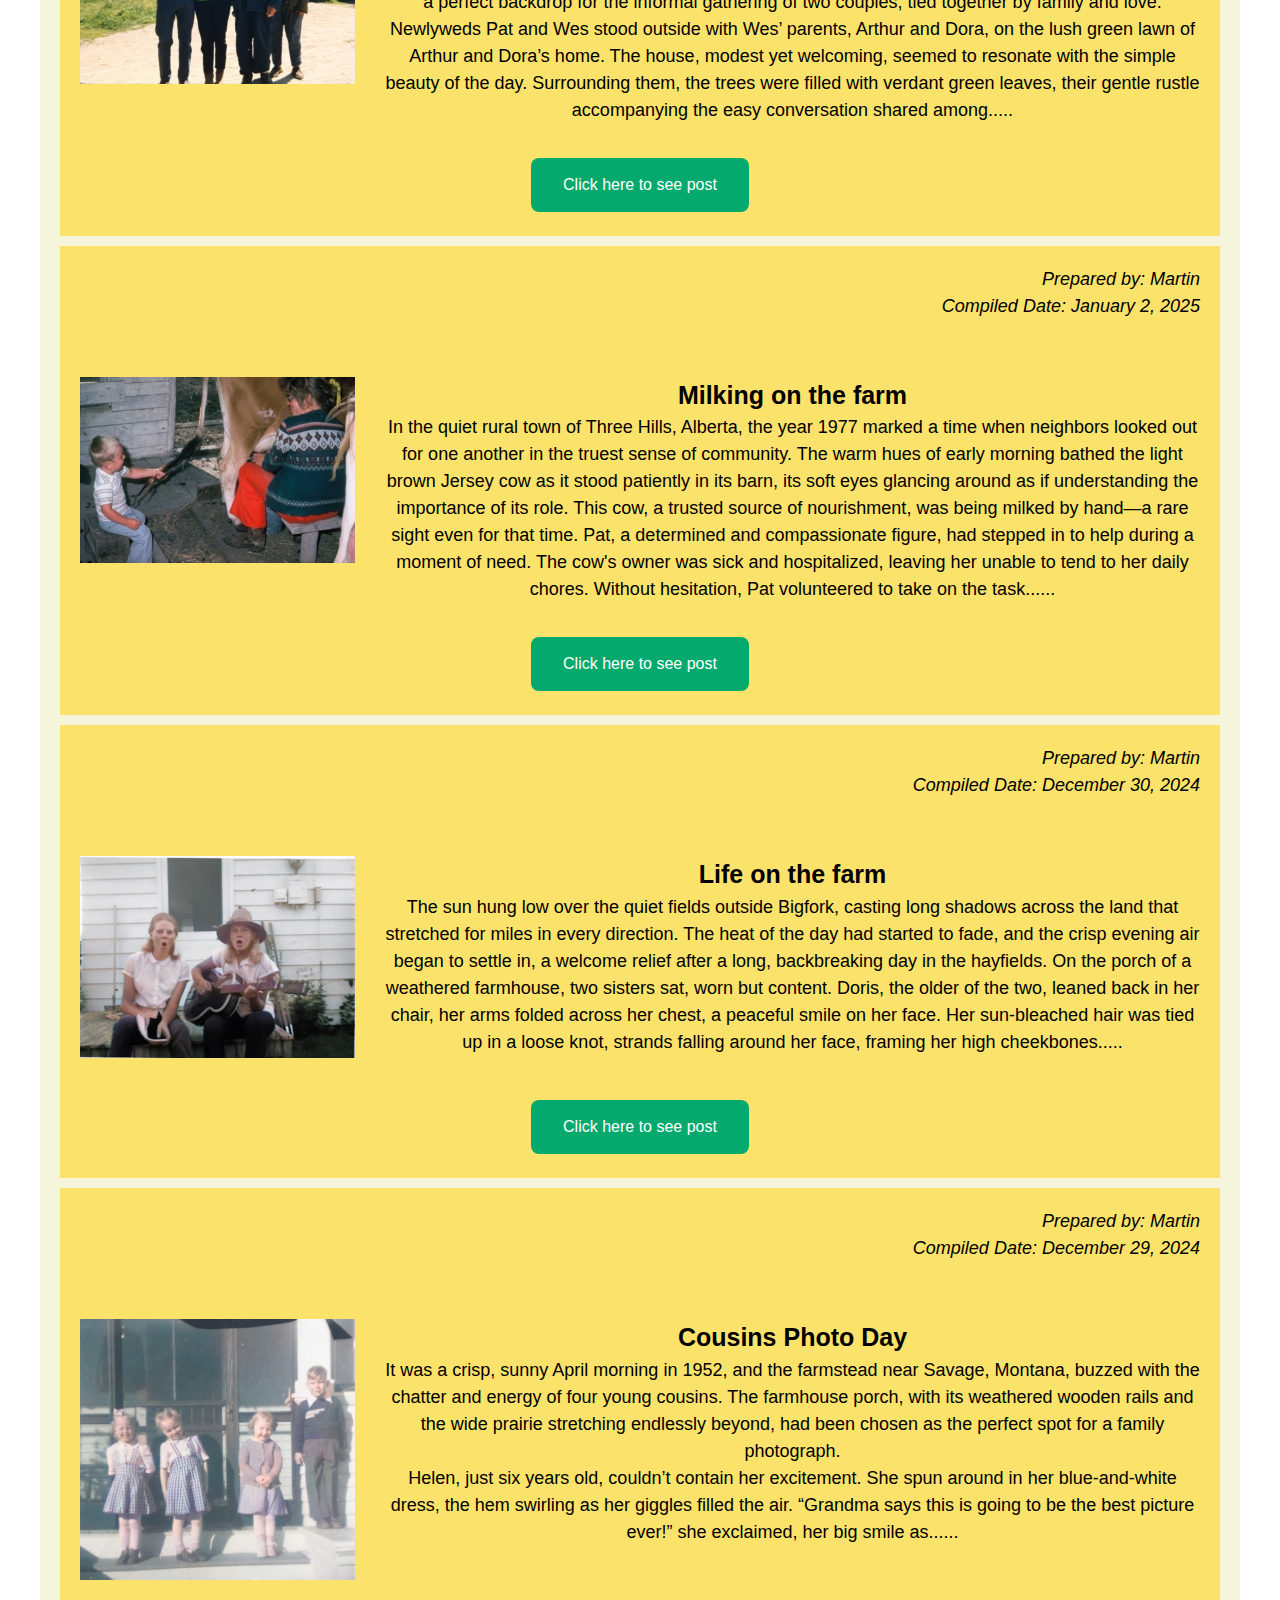
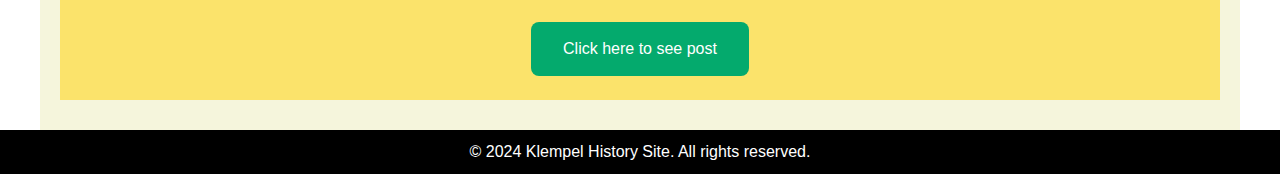
<file: oldposts.html>
<!DOCTYPE html> 
<html> 

<head> 
	<title>Klempel Farm Life</title> 

	<meta name="viewport" content="width=device-width, initial-scale=1"> 

	<!-- Google fonts -->
	<link href="https://fonts.googleapis.com/css?family=Special+Elite&display=swap" rel="stylesheet"> 
	<link rel="stylesheet" href="style.css">
  <script src="https://ajax.googleapis.com/ajax/libs/jquery/3.7.1/jquery.min.js"></script>
	<script>
		$(document).ready(function(){
      $(window).scroll(function(){
        var scrollTop = $(window).scrollTop();
        if (scrollTop > 49) {
            $('body').addClass('header-fixed');
        } else {
            $('body').removeClass('header-fixed');
        }
        // change the style of the navbar when the user scrolls into the next zone.
        // get the distance of the 2nd section from the top of the page - height of header.
        var topOffset = $('#demosection2').offset().top;
        var headerHeight = $('#topnav').height();
        var transitionPoint = topOffset - headerHeight;
        if (scrollTop > transitionPoint) {
            $('#topnav').addClass('alt-header');
        } else {
            $('#topnav').removeClass('alt-header');
        }
      });
});
	</script>
</head> 

<body> 
	

	<header id="topnav">
  <div class="inner">
    <div class="logo">Klempel Farm</div>
    <nav role='navigation'>
      <ul>
        <li><a href="index.html">Home</a></li>
        <li><a href="menu_four.html">About</a></li>
        <li><a href="oldposts.html">Old Posts</a></li>
        <li><a href="contact.html">Contact Us</a></li>
      </ul>
    </nav>  
  </div>
</header>
<section>
    <div class="inner">
  <div class="page-bckgnd-color">

    <div class="post-list">
      Old Posts
    </div>
    <div class="post-container">
      <div class="item-info">
          <div class="page-details">
              <p>
                Prepared by: Martin
              </p>
              <p>
                Compiled Date: March 1, 2025
              </p>
              <br>
          </div>
      </div>

      <div class="post-image">
          <img src="images/christmas_trees_resize_tab.jpeg" alt="christmas tree work group" style="max-width:100%;height:auto;" />
      </div>
      <div class="post-sample-text">
          <p class="post-title">
              Workers in Christmas Yard
          </p>
          <p>
            In the summer of 1973, Flathead Valley buzzed with a whirlwind of events—county fairs, rodeos, and sun-soaked picnics 
            that painted the season with laughter and dust. But as the days shortened and a crisp bite crept into the air, the focus shifted. 
            Christmas tree season was barreling toward them, and the valley was ready to transform.
            <br>
            Across Flathead County, evergreens—Douglas firs, spruces, and pines—were felled and hauled to the local tree yard, 
            their sticky sap and sharp needles filling the air with a resinous perfume. Tudie, a wiry teenager with calloused hands.....
    
             
          </p>
      </div>
      <div class="post-button">
          <a href="christmasyard.html" class="button-link">Click here to see post</a>
      </div>

    </div>
    <div class="post-container">
      <div class="item-info">
          <div class="page-details">
              <p>
                Prepared by: Martin
              </p>
              <p>
                Compiled Date: February 11, 2025
              </p>
              <br>
          </div>
      </div>

      <div class="post-image">
          <img src="images/cathy_tree_tab.jpg" alt="cathy cutting tree" style="max-width:100%;height:auto;" />
      </div>
      <div class="post-sample-text">
          <p class="post-title">
              Christmas Tree Harvest
          </p>
          <p>
            The crisp autumn air bit at Cathy’s cheeks as she bent over the base of the tree, her dark gloves gripping the saw firmly. 
            The rhythmic back-and-forth motion sent the scent of fresh pine into the cold air. 
            Nearby, Doris stood, wiping her brow with the back of her sleeve, though the chill never truly let them warm up.
            <br>
            All day, they had been working below Boorman Peak, cutting and stacking Christmas trees bound for the valley market. 
            The pile of evergreens had grown steadily, the rich scent of pine needles filling the air around them. 
            It was 1973, and this was their yearly tradition—hard work in the woods before winter fully settled....
    
             
          </p>
      </div>
      <div class="post-button">
          <a href="cathy.html" class="button-link">Click here to see post</a>
      </div>

    </div>
    <div class="post-container">
      <div class="item-info">
          <div class="page-details">
              <p>
                Prepared by: Martin
              </p>
              <p>
                Compiled Date: January 4, 2025
              </p>
              <br>
          </div>
      </div>

      <div class="post-image">
          <img src="images/burnham_family_tab.jpg" alt="burnham family photo" style="max-width:100%;height:auto;" />
      </div>
      <div class="post-sample-text">
          <p class="post-title">
              Burnham family posing for photo
          </p>
          <p>
            The spring of 1970 brought a sense of renewal to the small town of Litchfield, Maine. 
            On a particularly mild day, the air was fragrant with the fresh scent of blooming trees and newly sprouted grass. 
            It was a perfect backdrop for the informal gathering of two couples, tied together by family and love.
            <br>
            Newlyweds Pat and Wes stood outside with Wes’ parents, Arthur and Dora, on the lush green lawn of Arthur and Dora’s home. 
            The house, modest yet welcoming, seemed to resonate with the simple beauty of the day. 
            Surrounding them, the trees were filled with verdant green leaves, their gentle rustle accompanying the easy conversation shared among.....
             
          </p>
      </div>
      <div class="post-button">
          <a href="maine.html" class="button-link">Click here to see post</a>
      </div>

    </div>
    <div class="post-container">
      <div class="item-info">
          <div class="page-details">
              <p>
                Prepared by: Martin
              </p>
              <p>
                Compiled Date: January 2, 2025
              </p>
              <br>
          </div>
      </div>

      <div class="post-image">
          <img src="images/milking_crop_tab.JPG" alt="pat milking cow" style="max-width:100%;height:auto;" />
      </div>
      <div class="post-sample-text">
          <p class="post-title">
              Milking on the farm
          </p>
          <p>
            In the quiet rural town of Three Hills, Alberta, the year 1977 marked a time when neighbors looked out 
            for one another in the truest sense of community. The warm hues of early morning bathed the light brown 
            Jersey cow as it stood patiently in its barn, its soft eyes glancing around as if understanding the importance of its role. 
            This cow, a trusted source of nourishment, was being milked by hand—a rare sight even for that time.

            Pat, a determined and compassionate figure, had stepped in to help during a moment of need. 
            The cow's owner was sick and hospitalized, leaving her unable to tend to her daily chores. Without hesitation, 
            Pat volunteered to take on the task......
             
          </p>
      </div>
      <div class="post-button">
          <a href="milking.html" class="button-link">Click here to see post</a>
      </div>

    </div>
    <div class="post-container">
        <div class="item-info">
            <div class="page-details">
                <p>
                  Prepared by: Martin
                </p>
                <p>
                  Compiled Date: December 30, 2024
                </p>
                <br>
            </div>
        </div>

        <div class="post-image">
            <img src="images/doris_sing_color_sm_tab.jpg" alt="sisters singing" style="max-width:100%;height:auto;" />
        </div>
        <div class="post-sample-text">
            <p class="post-title">
                Life on the farm
            </p>
            <p>
                The sun hung low over the quiet fields outside Bigfork, 
                casting long shadows across the land that stretched for miles in every direction. 
                The heat of the day had started to fade,
                and the crisp evening air began to settle in, a welcome relief after a long, 
                backbreaking day in the hayfields. On the porch of a weathered farmhouse, two sisters sat, worn but content.
              
                Doris, the older of the two, leaned back in her chair, her arms folded across her chest, a peaceful smile on her face. 
                Her sun-bleached hair was tied up in a loose knot, strands falling around her face, framing her high cheekbones.....
               
            </p>
        </div>
        <div class="post-button">
            <a href="doris.html" class="button-link">Click here to see post</a>
        </div>

    </div>
    <div class="post-container">
      <div class="item-info">
          <div class="page-details">
              <p>
                Prepared by: Martin
              </p>
              <p>
                Compiled Date: December 29, 2024
              </p>
              <br>
          </div>
      </div>

      <div class="post-image">
          <img src="images/kids_color_tab.jpg" alt="Cousins standing on porch" style="max-width:100%;height:auto;" />
      </div>
      <div class="post-sample-text">
          <p class="post-title">
              Cousins Photo Day
          </p>
          <p>
            It was a crisp, sunny April morning in 1952, and the farmstead near Savage, Montana, buzzed with the chatter and energy of four young cousins. 
            The farmhouse porch, with its weathered wooden rails and the wide prairie stretching endlessly beyond, 
            had been chosen as the perfect spot for a family photograph.

            <br>
            Helen, just six years old, couldn’t contain her excitement. 
            She spun around in her blue-and-white dress, the hem swirling as her giggles filled the air. 
            “Grandma says this is going to be the best picture ever!” she exclaimed, her big smile as...... 
    
             
          </p>
      </div>
      <div class="post-button">
          <a href="cousins.html" class="button-link">Click here to see post</a>
      </div>

    </div>
  </div>
    </div>
</section>

<footer class="sp-footer">
  <p>&copy; 2024 Klempel History Site. All rights reserved.</p>
</footer>

</body> 

</html>
</file>
<file: style.css>
/* apply a natural box layout model to all elements */
*, *:before, *:after {
  -moz-box-sizing: border-box; -webkit-box-sizing: border-box; box-sizing: border-box;
}

::selection {
  background: #000;
  color: #aaf;
}
.alternate ::selection {
  background: #c00;
  color: #000;
}

body {
  margin: 0;
  padding: 0;
  height: 2000px;
  font-size: 16px;
  line-height: 1.5;
}

ul, li, h1, h2, h3, h4, h5, h6, p, a, .logo {
  font-family: "Lato","Verdana",sans-serif;
  -webkit-font-smoothing: antialiased;
  -moz-osx-font-smoothing: grayscale;
  font-weight: 400;
  margin: 0;
  padding: 0;
}

.inner {
  width: 1200px;
  position: relative;
  margin: 0 auto;
}

header {
  position: fixed;
  width: 100%;
  padding-top: 50px;
  background: #000;
  transition: 0.7s all;
  z-index: 100;
}

header.alt-header {
  background: #fff;
}

.alt-header a {
  color: #000;
}

body.header-fixed header {
  position: fixed;
  top: 0;
  right: 0;
  padding-top: 0;
  width: 100%;
  z-index: 2;
}

li {
  list-style: none;
}

nav {
  overflow: hidden;
}

nav ul {
  float: right;
  
}

nav li {
  display: inline;
  float: left;
}

nav a {
  display: inline-block;
  color: #fff;
  text-decoration: none;
  padding: 25px;
  transition: 0.3s all;
}

nav a:hover {
  background: red;
}

.logo {
  float: left;
  color: #fff;
  font-size: 40px;
  line-height: 50px;
  transition: 0.7s all;
}

.alt-header .logo {
  color: #000;
}

body.header-fixed .logo {
  font-size: 30px;
}

.alternate {
  background: #000;
  color: #fff;
}

section .inner {
  padding-top: 200px;
}

.image-detail {
  text-align: center;
  font-style: italic;
}

.sp-footer {
  background-color: #000;
  color: white;
  text-align: center;
  padding: 10px 20px;
  width: 100%;
}

.page-details {
  text-align: right;
  font-style: italic;
}

.hr-line {
  border: 7px solid gray;
  border-radius: 5px;
}

.page-bckgnd-color {
  background-color: beige;
  padding: 20px;
}

.post-container {
  display: grid;
  grid-template-columns: auto auto;
  gap: 10px;
  background-color: rgba(255, 214, 30, 0.596);
  padding: 10px;
  margin-top: 10px;
  margin-bottom: 10px;
}

.post-container > div {
  
  text-align: center;
  padding: 10px;
  font-size: 18px;
}

.post-list {
  text-align: center;
  font-size: 35px;
  padding: 25px;
}

.post-title {
  font-size: 25px;
  font-weight: bold;
  text-align: center;
}

.post-button {
  text-align: center;
  grid-column: 1 / span 2;
}

.button-link {
  background-color: #04AA6D;
  border: none;
  color: white;
  padding: 15px 32px;
  text-align: center;
  text-decoration: none;
  display: inline-block;
  font-size: 16px;
  margin: 4px 2px;
  cursor: pointer;
  border-radius: 8px;
}

.item-info {
  grid-column: 1 / span 2;
  
}

.active-page {
  
}

@media (max-width: 40em) {
  .inner {
    
    
    font-size: 40px;
   padding-left: 20px;
   padding-right: 20px;
  }
}
</file>
<file: style3.css>
.div-bar {
  
    padding: 20px;
    border: 5px solid green;
    background-color: lightblue;
    position: fixed;
    top: 0;
    left: 0;
    width: 100%;
  }
  
  .div-bar a {
    width: 25%;
    display: block;
    float:left;
    text-align: center;
  }
  
  .div-dummy-text {
    max-width: 300px;
    margin: auto;
    padding: 55px;
  }
  
  .div-dummy-text p {
    padding: 5px;
  }
</file>
<file: style4.css>
.div-bar {
  
    padding: 20px;
    border: 5px solid green;
    background-color: lightblue;
    position: sticky;
    top: 0;
    margin: 0px;
    
  }
  
  .div-bar a {
    width: 25%;
    display: block;
    float:left;
    text-align: center;
  }
  
  .div-dummy-text {
    max-width: 300px;
    margin: auto;
    padding: 55px;
  }
  
  .div-dummy-text p {
    padding: 5px;
  }
</file>
